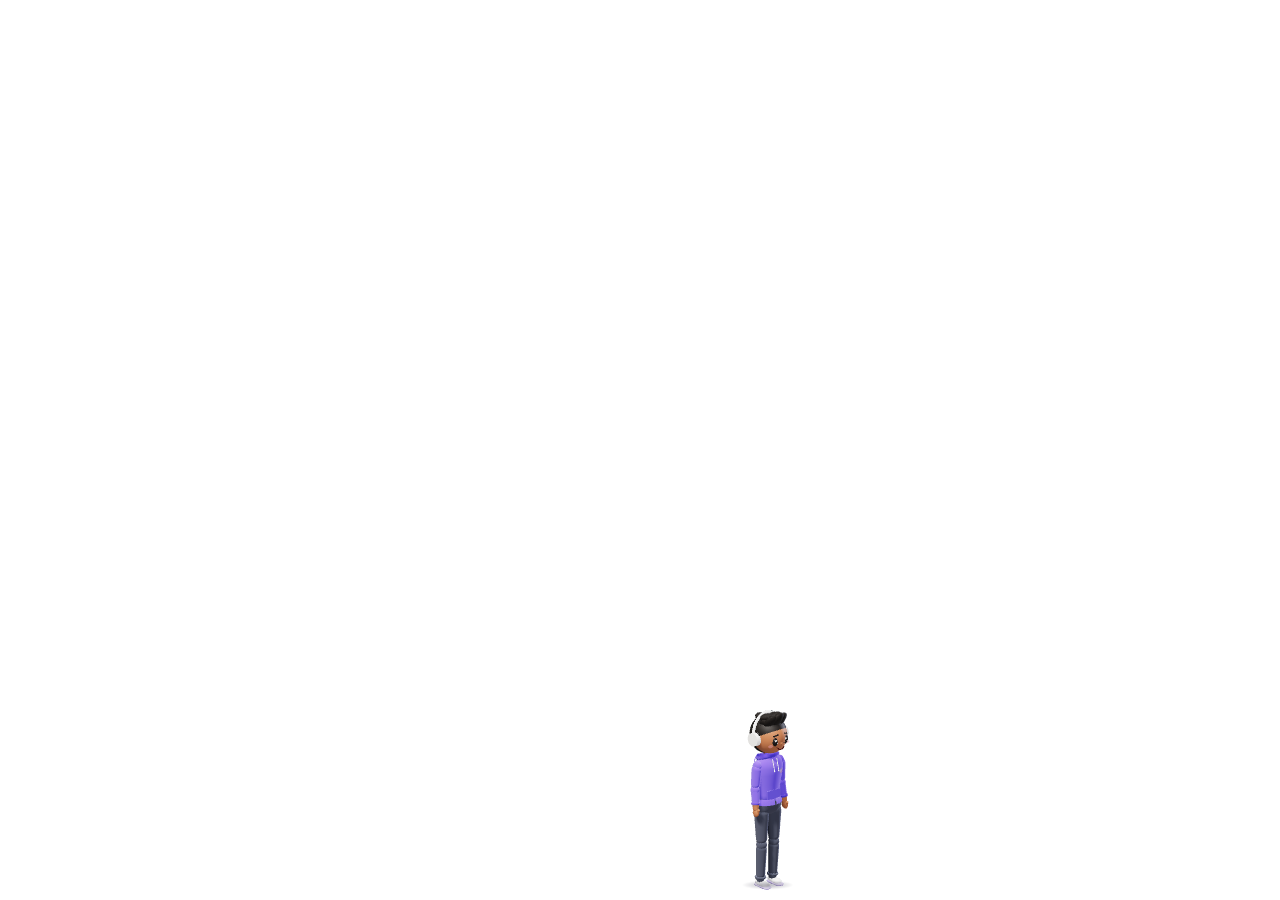
<file: public/companion/index.html>
<!doctype html>
<html>
<head>
<meta charset="utf-8">
<meta name="viewport" content="width=device-width, initial-scale=1">
<title>Ledge on the desktop</title>
<style>
  html, body { margin: 0; height: 100%; overflow: hidden; background: transparent; }
  #host { position: fixed; inset: 0; transition: opacity 400ms ease; }
  canvas { display: block; }
</style>
</head>
<body>
<div id="host"></div>
<script type="module">
  import { mount } from "./dreamer.js";
  mount(document.getElementById("host"));
</script>
</body>
</html>
</file>
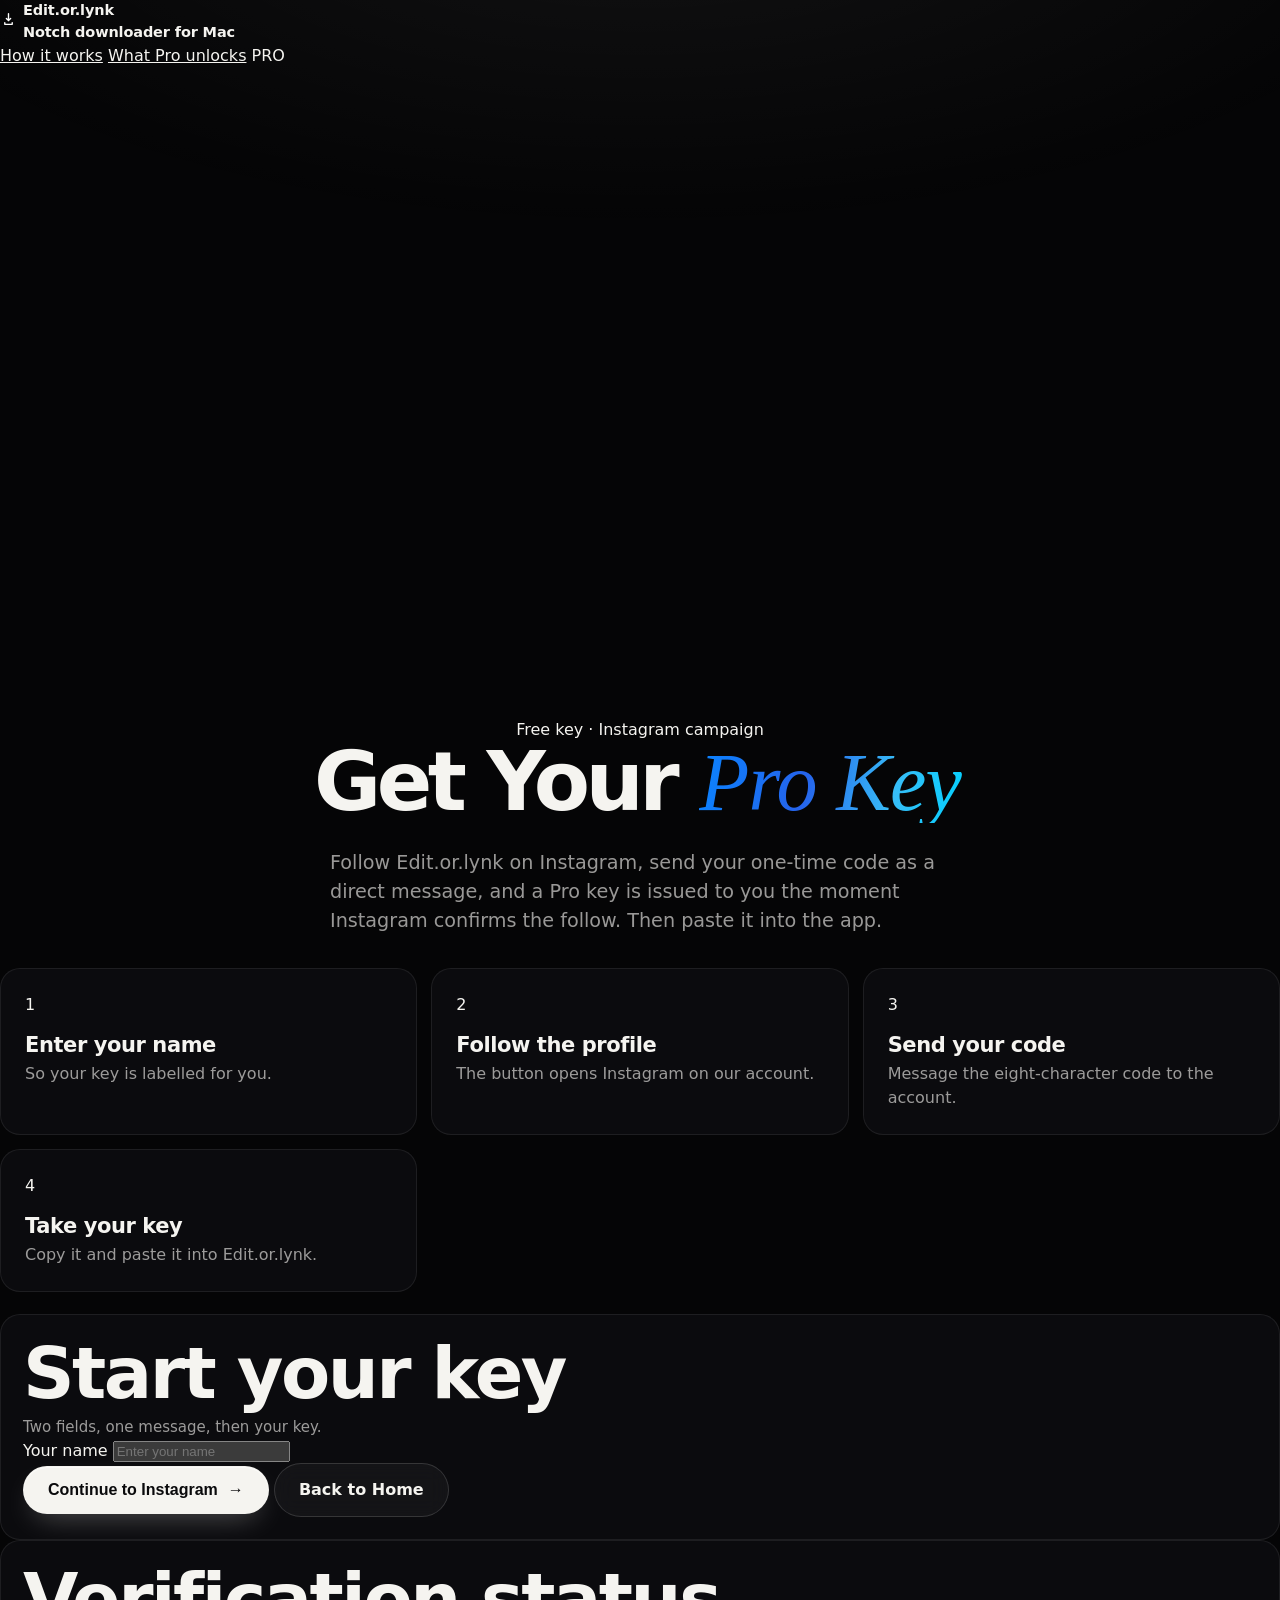
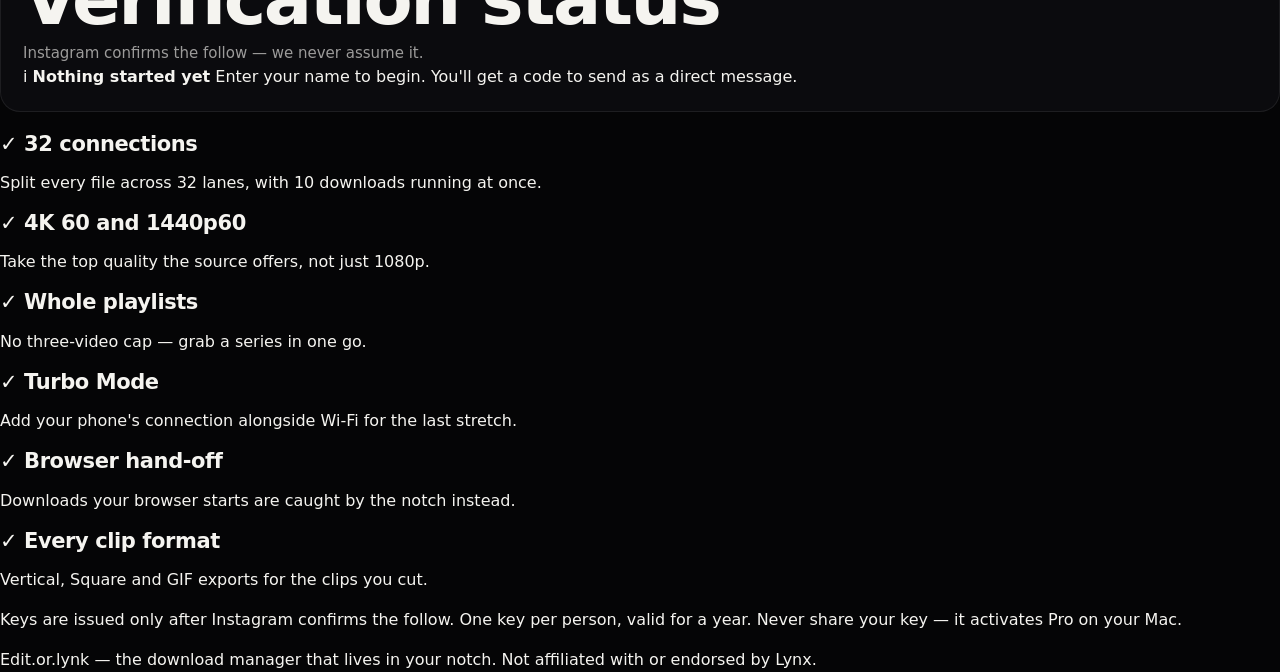
<file: public/get-pro-key.html>
<!doctype html>
<html lang="en">
  <head>
    <meta charset="utf-8" />
    <meta name="viewport" content="width=device-width, initial-scale=1" />
    <title>Get Your Pro Key · Edit.or.lynk</title>
    <meta
      name="description"
      content="Follow Edit.or.lynk on Instagram, message your code, and get a Pro key for the Mac notch download manager."
    />
    <link rel="icon" href="data:image/svg+xml,%3Csvg xmlns='http://www.w3.org/2000/svg' viewBox='0 0 32 32'%3E%3Crect width='32' height='32' rx='9' fill='%2323262b'/%3E%3Crect x='11' y='5' width='10' height='3' rx='1.5' fill='%230a0a0c'/%3E%3Cpath d='M16 9v11M16 20l-4-4M16 20l4-4M9 24v3h14v-3' stroke='white' stroke-width='2.4' stroke-linecap='round' stroke-linejoin='round' fill='none'/%3E%3C/svg%3E" />
    <link rel="stylesheet" href="styles.css" />
  </head>
  <body>
    <header class="site-header">
      <div class="wrap">
        <a class="brand" href="get-pro-key.html">
          <span class="mark" aria-hidden="true">
            <svg width="17" height="17" viewBox="0 0 32 32" fill="none">
              <path d="M16 7v13M16 20l-4-4M16 20l4-4M9 24v3h14v-3" stroke="white" stroke-width="2.6" stroke-linecap="round" stroke-linejoin="round" />
            </svg>
          </span>
          <span>
            <strong>Edit.or.lynk</strong><br />
            <span class="sub">Notch downloader for Mac</span>
          </span>
        </a>
        <nav class="nav" aria-label="Main">
          <a class="link" href="#how">How it works</a>
          <a class="link" href="#pro">What Pro unlocks</a>
          <span class="badge-pro">PRO</span>
        </nav>
      </div>
    </header>

    <main>
      <div class="wrap">
        <section class="hero">
          <span class="pill"><span class="dot"></span> Free key · Instagram campaign</span>
          <h1>Get Your <em>Pro Key</em></h1>
          <p class="lede">
            Follow Edit.or.lynk on Instagram, send your one-time code as a direct
            message, and a Pro key is issued to you the moment Instagram confirms
            the follow. Then paste it into the app.
          </p>
        </section>

        <section class="steps" id="how" aria-label="How it works">
          <div class="step">
            <div class="num">1</div>
            <h3>Enter your name</h3>
            <p>So your key is labelled for you.</p>
          </div>
          <div class="step">
            <div class="num">2</div>
            <h3>Follow the profile</h3>
            <p>The button opens Instagram on our account.</p>
          </div>
          <div class="step">
            <div class="num">3</div>
            <h3>Send your code</h3>
            <p>Message the eight-character code to the account.</p>
          </div>
          <div class="step">
            <div class="num">4</div>
            <h3>Take your key</h3>
            <p>Copy it and paste it into Edit.or.lynk.</p>
          </div>
        </section>

        <div class="grid-2">
          <section class="card" aria-labelledby="start-title">
            <h2 id="start-title">Start your key</h2>
            <p class="hint">Two fields, one message, then your key.</p>

            <div class="field">
              <label for="name">Your name</label>
              <input id="name" type="text" placeholder="Enter your name" autocomplete="name" maxlength="60" />
            </div>

            <div class="actions">
              <button class="btn btn-primary" id="start" type="button">
                Continue to Instagram
                <span aria-hidden="true">→</span>
              </button>
              <a class="btn btn-ghost" href="index.html" id="home-link">Back to Home</a>
            </div>

            <div class="code-box" id="code-box" hidden>
              <div>
                <div class="label">Your one-time code</div>
                <code id="code">————</code>
              </div>
            </div>

            <div class="actions" id="sent-actions" hidden>
              <button class="btn btn-ghost" id="resend" type="button">Open Instagram again</button>
              <button class="btn btn-primary" id="check" type="button">I've sent the code — check</button>
            </div>
          </section>

          <section class="card" aria-labelledby="status-title">
            <h2 id="status-title">Verification status</h2>
            <p class="hint">Instagram confirms the follow — we never assume it.</p>

            <div class="status" id="status" role="status" aria-live="polite">
              <span class="icon" aria-hidden="true">i</span>
              <span>
                <strong>Nothing started yet</strong>
                Enter your name to begin. You'll get a code to send as a direct message.
              </span>
            </div>
          </section>
        </div>

        <section class="key-result" id="result" hidden>
          <div class="tick" aria-hidden="true">✓</div>
          <h2>Your Pro Key</h2>
          <p class="hint">Verified by Instagram. This key is yours — it activates Pro in the app.</p>
          <div class="key-value" id="key">ELNK-…</div>
          <div class="actions" style="justify-content: center">
            <button class="btn btn-primary" id="copy" type="button">Copy Pro Key</button>
            <a class="btn btn-ghost" id="open-app" href="editorlynk://activate">Open App</a>
          </div>
          <div class="howto">
            <strong>Activate it in Edit.or.lynk</strong>
            <ol>
              <li>Open Edit.or.lynk on your Mac.</li>
              <li>Click <strong>Pro</strong> in the sidebar.</li>
              <li>Paste the key into <em>Enter your Pro Key</em>.</li>
              <li>Press <strong>Activate Pro</strong> — Pro unlocks at once.</li>
            </ol>
          </div>
        </section>

        <section id="pro" style="margin-top: 22px">
          <div class="features">
            <div class="feature">
              <h3><span class="tick">✓</span> 32 connections</h3>
              <p>Split every file across 32 lanes, with 10 downloads running at once.</p>
            </div>
            <div class="feature">
              <h3><span class="tick">✓</span> 4K 60 and 1440p60</h3>
              <p>Take the top quality the source offers, not just 1080p.</p>
            </div>
            <div class="feature">
              <h3><span class="tick">✓</span> Whole playlists</h3>
              <p>No three-video cap — grab a series in one go.</p>
            </div>
            <div class="feature">
              <h3><span class="tick">✓</span> Turbo Mode</h3>
              <p>Add your phone's connection alongside Wi-Fi for the last stretch.</p>
            </div>
            <div class="feature">
              <h3><span class="tick">✓</span> Browser hand-off</h3>
              <p>Downloads your browser starts are caught by the notch instead.</p>
            </div>
            <div class="feature">
              <h3><span class="tick">✓</span> Every clip format</h3>
              <p>Vertical, Square and GIF exports for the clips you cut.</p>
            </div>
          </div>
        </section>

        <p class="trust">
          Keys are issued only after Instagram confirms the follow. One key per person,
          valid for a year. Never share your key — it activates Pro on your Mac.
        </p>
      </div>
    </main>

    <footer class="site-footer">
      <div class="wrap">
        <span>Edit.or.lynk — the download manager that lives in your notch.</span>
        <span>Not affiliated with or endorsed by Lynx.</span>
      </div>
    </footer>

    <script src="key.js"></script>
  </body>
</html>
</file>
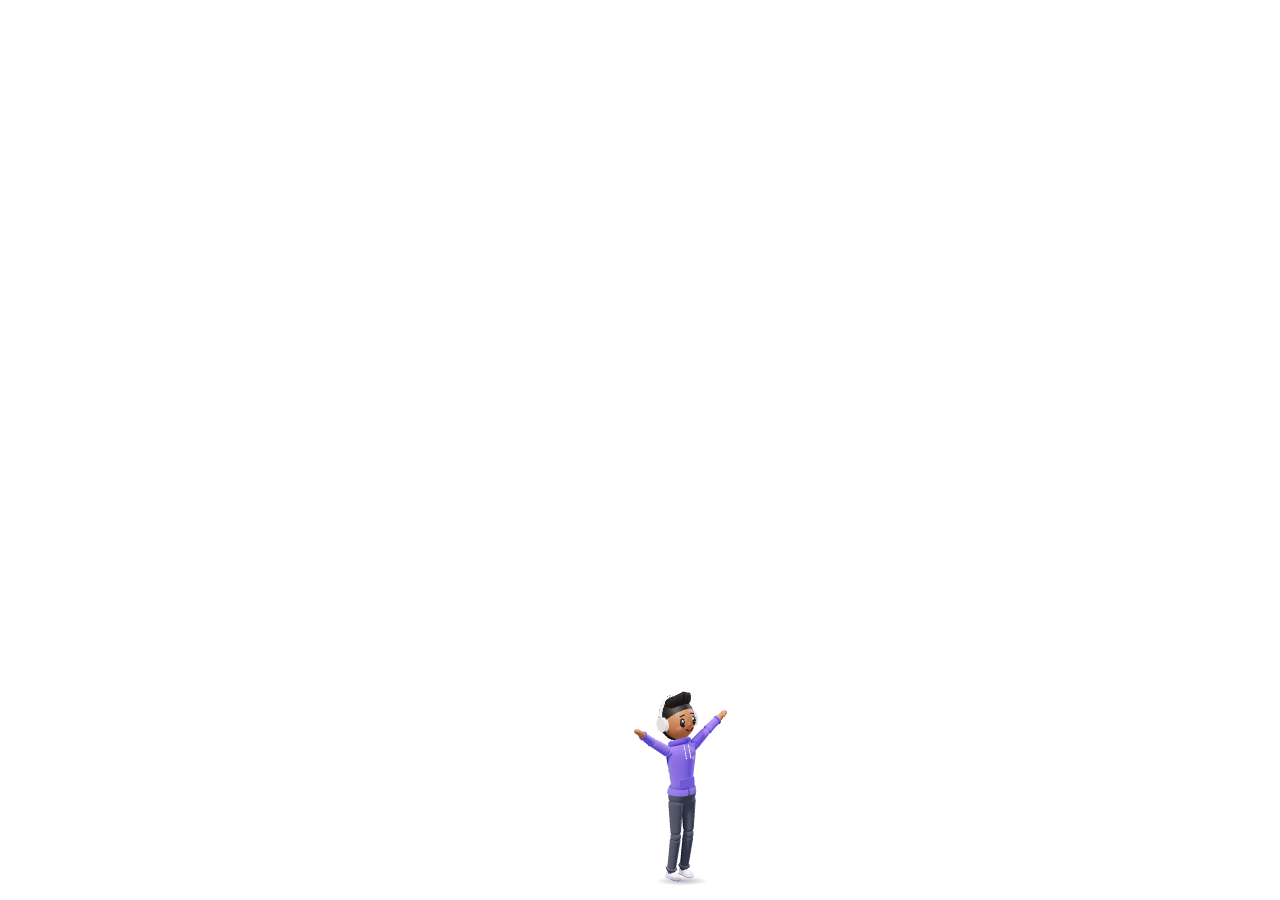
<file: public/companion/stage.html>
<!doctype html>
<html>
<head>
<meta charset="utf-8">
<meta name="viewport" content="width=device-width, initial-scale=1">
<title>OpenNotch companion</title>
<style>
  html, body { margin: 0; height: 100%; overflow: hidden; background: transparent; }
  #host { position: fixed; inset: 0; }
  canvas { display: block; }
</style>
</head>
<body>
<div id="host"></div>
<script type="module">
  // The desktop companion exactly as the app runs it (dreamer.js + three.js), in a web page.
  import { mount } from "./dreamer.js";
  try { localStorage.removeItem("dreamer:state"); } catch (e) { /* storage blocked */ }
  const q = new URLSearchParams(location.search);
  const floor = +(q.get("floor") || 18), delay = +(q.get("delay") || 250);
  const api = mount(document.getElementById("host"));
  api.setWorld({ w: innerWidth, h: innerHeight, floor, ceil: 0 });
  addEventListener("resize", () => api.setWorld({ w: innerWidth, h: innerHeight, floor, ceil: 0 }));
  // Arrive the way the app does on first launch: drop in from the top, land, ta-da.
  setTimeout(() => api.entrance(innerWidth / 2), delay);
</script>
</body>
</html>
</file>
<file: public/styles.css>
/* OpenNotch — landing page.
   Direction: a black display with a notch. Crisp white type, serif italic for emphasis, colour only where
   the product itself glows (the notch, approvals, the voice wave). Colours from the app: Theme.glow, panel. */
:root {
  color-scheme: dark;
  --bg: #050506;
  --ink: #f5f4f0;
  --dim: rgba(245, 244, 240, 0.62);
  --faint: rgba(245, 244, 240, 0.38);
  --line: rgba(255, 255, 255, 0.08);
  --line2: rgba(255, 255, 255, 0.14);
  --surface: #0b0b0e;
  --surface2: #111116;
  --panel: #090909;
  --g1: #0a84ff; --g2: #2563eb; --g3: #38bdf8; --g4: #00d2ff;
  --glow: linear-gradient(100deg, var(--g1), var(--g2) 40%, var(--g3) 72%, var(--g4));
  --yellow: #ffd60a; --green: #32d74b; --cyan: #9eedff;
  --sans: -apple-system, BlinkMacSystemFont, "SF Pro Display", "Inter", system-ui, sans-serif;
  --serif: "Instrument Serif", "New York", Georgia, serif;
  --mono: "SF Mono", "JetBrains Mono", ui-monospace, Menlo, monospace;
  --r: 20px;
  --spring: cubic-bezier(.2, 1.3, .35, 1);
  --ease: cubic-bezier(.2, .8, .2, 1);
}
* { box-sizing: border-box; }
html { scroll-behavior: smooth; background: var(--bg); }
body { margin: 0; background: transparent; color: var(--ink); font-family: var(--sans); line-height: 1.5; -webkit-font-smoothing: antialiased; overflow-x: hidden; }
::selection { background: rgba(10,132,255,.45); }
a { color: inherit; }
code { font-family: var(--mono); font-size: .88em; background: rgba(255,255,255,.06); padding: .12em .42em; border-radius: 6px; }
h1, h2, h3 { margin: 0; letter-spacing: -0.035em; line-height: 1.02; font-weight: 700; }
h2 { font-size: clamp(38px, 5.6vw, 76px); }
h3 { font-size: 21px; font-weight: 650; letter-spacing: -0.02em; margin-top: 18px; }
h1 em, h2 em { font-family: var(--serif); font-style: italic; font-weight: 400; letter-spacing: -0.01em; }
.kicker { font: 600 12px/1 var(--mono); letter-spacing: .14em; text-transform: uppercase; color: var(--faint); margin: 0 0 22px; display: inline-flex; align-items: center; gap: 10px; }
.kicker::before { content: ""; width: 6px; height: 6px; border-radius: 50%; background: var(--green); box-shadow: 0 0 10px var(--green); }
.lede { font-size: clamp(17px, 1.5vw, 20px); color: var(--dim); max-width: 620px; }
.lede em { font-style: normal; color: var(--ink); }

/* ── pixel background ── */
#pixels { position: fixed; inset: 0; z-index: -1; pointer-events: none; }
body::after { content: ""; position: fixed; inset: 0; z-index: -1; pointer-events: none; background: radial-gradient(1200px 500px at 50% -120px, rgba(255,255,255,.06), transparent 70%); }

/* ── corners ── */
.corner { position: fixed; top: 14px; z-index: 60; }
.corner-r { right: 18px; }
.corner-l { left: 22px; top: 22px; font: 500 12px var(--mono); color: var(--faint); letter-spacing: .06em; }
@media (max-width: 760px) { .corner-l { display: none; } .corner-r span { display: none; } }
@media (max-width: 600px) { .corner-r { display: none; } }

/* ── buttons ── */
.btn { display: inline-flex; align-items: center; gap: 10px; padding: 14px 24px; border-radius: 999px; font-weight: 650; font-size: 16px; text-decoration: none; border: 1px solid transparent; transition: transform .3s var(--spring), background .2s, box-shadow .3s; cursor: pointer; }
.btn:hover { transform: translateY(-2px); }
.btn:active { transform: translateY(0) scale(.98); }
.btn-primary { background: var(--ink); color: #0a0a0c; box-shadow: 0 1px 0 rgba(255,255,255,.6) inset, 0 12px 30px -12px rgba(255,255,255,.35); }
.btn-ghost { background: rgba(255,255,255,.04); border-color: var(--line2); color: var(--ink); backdrop-filter: blur(10px); -webkit-backdrop-filter: blur(10px); }
.btn-ghost:hover { background: rgba(255,255,255,.09); }
.btn-sm { padding: 9px 15px; font-size: 14px; }
.cta { display: flex; gap: 12px; flex-wrap: wrap; justify-content: center; }

/* ═════ The site's notch ═════ */
.site-notch { position: fixed; top: 0; left: 50%; z-index: 70; transform: translateX(-50%); width: 420px; height: 46px; background: #000; border-radius: 0 0 22px 22px; outline: none; cursor: pointer;
  transition: width .6s var(--spring), height .6s var(--spring), border-radius .5s var(--ease), box-shadow .4s; box-shadow: 0 0 0 1px rgba(255,255,255,.06), 0 18px 40px -18px rgba(0,0,0,.9); }
.site-notch::before, .site-notch::after { content: ""; position: absolute; top: 0; width: 14px; height: 14px; background: radial-gradient(circle at 0 100%, transparent 13.5px, #000 14px); }
.site-notch::before { left: -14px; transform: scaleX(-1); }
.site-notch::after { right: -14px; }
.site-notch.open { width: min(760px, calc(100vw - 20px)); height: min(520px, calc(100vh - 40px)); border-radius: 0 0 34px 34px; cursor: default; background: var(--panel); box-shadow: 0 40px 100px -20px rgba(0,0,0,.95), 0 0 0 1px rgba(255,255,255,.08); }
.site-notch.approval { box-shadow: 0 0 0 1.5px rgba(255,214,10,.95), 0 0 34px rgba(255,214,10,.45); animation: pulse 1.3s ease-in-out infinite; }
@keyframes pulse { 50% { box-shadow: 0 0 0 1.5px rgba(255,214,10,.35), 0 0 12px rgba(255,214,10,.15); } }
.site-notch.listening { box-shadow: 0 0 0 1.5px rgba(158,237,255,.6), 0 0 30px rgba(158,237,255,.35); }
.glowring { position: absolute; inset: -1.5px; border-radius: inherit; padding: 1.5px; pointer-events: none; opacity: 0; transition: opacity .4s;
  background: conic-gradient(from var(--a, 0deg), var(--g1), var(--g2), var(--g3), var(--g4), var(--g1));
  -webkit-mask: linear-gradient(#000 0 0) content-box, linear-gradient(#000 0 0); -webkit-mask-composite: xor; mask-composite: exclude; animation: rot 5s linear infinite; }
.site-notch.open .glowring { opacity: .85; }
@property --a { syntax: "<angle>"; inherits: true; initial-value: 0deg; }
@keyframes rot { to { --a: 360deg; } }
.ears { position: absolute; inset: 0 0 auto 0; height: 46px; display: flex; align-items: center; justify-content: space-between; padding: 0 16px 0 10px; transition: opacity .2s; }
.site-notch.open .ears { opacity: 0; pointer-events: none; }
.brand { display: flex; align-items: center; gap: 6px; text-decoration: none; font-size: 14.5px; font-weight: 700; letter-spacing: -.01em; }
.ear-puff { width: 36px; height: 36px; }
.ear-right { font-size: 13px; font-weight: 650; text-align: right; line-height: 1.1; display: flex; align-items: center; gap: 8px; white-space: nowrap; }
.ear-right small { display: block; font: 700 9px var(--mono); letter-spacing: .12em; }
.ear-right > * { animation: earIn .45s var(--spring) both; }
@keyframes earIn { from { opacity: 0; transform: translateY(8px) scale(.9); } }
.ear-art { width: 26px; height: 26px; border-radius: 7px; background: linear-gradient(135deg, var(--g4), var(--g3) 55%, var(--g2)); }
.ear-wave { display: flex; gap: 2.5px; align-items: center; height: 22px; }
.ear-wave i { width: 3px; border-radius: 2px; background: linear-gradient(var(--cyan), var(--g2)); animation: bar .9s ease-in-out infinite; }
.ear-wave i:nth-child(2n) { animation-duration: .7s; } .ear-wave i:nth-child(3n) { animation-duration: 1.1s; animation-delay: -.3s; }
.ear-ring { width: 22px; height: 22px; border-radius: 50%; background: conic-gradient(var(--g4) var(--p, 70%), rgba(255,158,77,.2) 0); -webkit-mask: radial-gradient(circle, transparent 7px, #000 7.5px); mask: radial-gradient(circle, transparent 7px, #000 7.5px); }
.ear-lock { width: 12px; height: 10px; border-radius: 2px; background: var(--green); position: relative; margin-top: 4px; }
.ear-lock::before { content: ""; position: absolute; left: 2px; top: -6px; width: 4px; height: 5px; border: 2px solid var(--green); border-bottom: 0; border-radius: 5px 5px 0 0; }
.panel { position: absolute; inset: 0; padding: 18px 28px 18px; display: flex; flex-direction: column; opacity: 0; pointer-events: none; transition: opacity .2s; }
.site-notch.open .panel { opacity: 1; pointer-events: auto; transition-delay: .22s; }
.p-head { display: flex; align-items: center; gap: 12px; padding-bottom: 12px; border-bottom: 1px solid var(--line); margin-top: 8px; }
.p-head b { display: block; font-size: 16px; }
.p-head small { color: var(--cyan); font-weight: 600; font-size: 12.5px; }
.p-head kbd { margin-left: auto; color: var(--faint); font: 500 12px var(--mono); }
.p-puff { width: 38px; height: 38px; }
.p-body { flex: 1; overflow: hidden; padding: 14px 0 8px; display: flex; flex-direction: column; gap: 9px; font-size: 14.5px; }
.p-body > * { animation: rise .45s var(--spring) both; }
.p-body .bubble { align-self: flex-end; }
.p-nav { display: flex; flex-wrap: wrap; gap: 6px; padding-top: 12px; border-top: 1px solid var(--line); }
.p-nav a { text-decoration: none; padding: 7px 13px; border-radius: 999px; background: rgba(255,255,255,.05); font-size: 13.5px; font-weight: 600; color: var(--dim); transition: background .2s, color .2s; }
.p-nav a:hover { background: rgba(255,255,255,.12); color: var(--ink); }
@keyframes rise { from { opacity: 0; transform: translateY(12px) scale(.97); } }
@media (max-width: 560px) { .site-notch { width: 300px; } .brand b { display: none; } }

/* ═════ Hero ═════ */
.hero { position: relative; min-height: 100svh; display: flex; flex-direction: column; align-items: center; justify-content: flex-end; padding: 0 20px; overflow: hidden; }
.hero-pointer { position: absolute; top: 64px; left: 50%; transform: translateX(-50%); display: flex; flex-direction: column; align-items: center; gap: 6px; color: var(--faint); font: 500 12px var(--mono); letter-spacing: .08em; }
.hero-pointer i { order: -1; width: 1px; height: 46px; background: linear-gradient(transparent, var(--faint)); animation: drip 2.2s ease-in-out infinite; transform-origin: top; }
@keyframes drip { 0% { transform: scaleY(0); } 50% { transform: scaleY(1); } 100% { transform: scaleY(1); opacity: 0; } }
.hero-copy { position: relative; z-index: 4; text-align: center; display: flex; flex-direction: column; align-items: center; padding-bottom: 250px; margin-top: 170px; }
.hero h1 { font-size: clamp(44px, 6.4vw, 104px); font-weight: 700; letter-spacing: -0.055em; line-height: .98; max-width: 1300px; }
.hero h1 em { display: block; }
.hero h1 em { display: inline-block; background: var(--glow); -webkit-background-clip: text; background-clip: text; color: transparent; padding-right: .06em; }
.hero .lede { margin: 26px auto 32px; }
.hero-floor { position: absolute; left: 0; right: 0; bottom: 0; height: 230px; z-index: 3; }
.hero-floor::before { content: ""; position: absolute; left: 0; right: 0; bottom: 34px; height: 1px; background: linear-gradient(90deg, transparent, var(--line2) 20%, var(--line2) 80%, transparent); }
.hero-floor iframe { position: absolute; inset: 0; width: 100%; height: 100%; border: 0; background: transparent; color-scheme: normal; }
.floor-hint { position: absolute; right: 22px; bottom: 6px; margin: 0; font: 500 11.5px var(--mono); color: var(--faint); pointer-events: none; }
@media (max-width: 760px) { .hero-copy { padding-bottom: 230px; margin-top: 140px; } .hero-floor { height: 210px; } .floor-hint { left: 16px; right: auto; } }

/* ═════ Film ═════ */
.film { position: relative; height: 230vh; }
.film-sticky { position: sticky; top: 0; height: 100vh; display: flex; flex-direction: column; align-items: center; justify-content: center; overflow: hidden; }
.film-title { position: absolute; top: 14vh; margin: 0; font-size: clamp(28px, 3.6vw, 48px); font-weight: 600; letter-spacing: -.03em; text-align: center; opacity: calc(1 - var(--fp, 0) * 2.2); transform: translateY(calc(var(--fp, 0) * -40px)); }
.film-title em { font-family: var(--serif); font-style: italic; font-weight: 400; }
.film-frame { --s: calc(.56 + var(--fp, 0) * .44); width: min(100vw, 177.78vh); aspect-ratio: 16/9; transform: translateY(calc((1 - var(--fp, 0)) * 7vh)) scale(var(--s)); border-radius: calc(28px / var(--s) * (1 - var(--fp, 0))); overflow: hidden; background: #000;
  box-shadow: 0 0 0 1px var(--line2), 0 60px 160px -40px rgba(0,0,0,1), 0 0 140px -30px rgba(10,132,255,calc(.5 * (1 - var(--fp, 0)))); will-change: transform; }
.film-frame video { display: block; width: 100%; height: 100%; object-fit: cover; }
@media (max-width: 760px) { .film { height: auto; padding: 80px 16px 0; } .film-sticky { position: static; height: auto; } .film-title { position: static; margin-bottom: 24px; opacity: 1; transform: none; } .film-frame { width: 100%; transform: none; border-radius: 18px; } }

/* ═════ Stats ═════ */
.stats { display: grid; grid-template-columns: repeat(4, 1fr); max-width: 1120px; margin: 50px auto 0; padding: 0 clamp(16px, 4vw, 40px); }
.stat { padding: 26px 20px; border-left: 1px solid var(--line); }
.stat:first-child { border-left: 0; }
.stat b { display: block; font-size: clamp(40px, 5vw, 64px); font-weight: 700; letter-spacing: -.05em; line-height: 1; }
.stat span { color: var(--faint); font: 500 13px var(--mono); }
@media (max-width: 760px) { .stats { grid-template-columns: 1fr 1fr; } .stat:nth-child(3) { border-left: 0; } }

/* ═════ Sections ═════ */
.section { max-width: 1180px; margin: 0 auto; padding: clamp(110px, 14vw, 180px) clamp(16px, 4vw, 40px) 0; }
.sec-head { text-align: center; max-width: 820px; margin: 0 auto 60px; }
.sec-head p:not(.kicker) { color: var(--dim); font-size: 19px; margin-top: 20px; }

/* bento */
.bento { display: grid; grid-template-columns: repeat(3, 1fr); gap: 14px; }
.card { position: relative; padding: 22px; border-radius: var(--r); background: var(--surface); border: 1px solid var(--line); overflow: hidden; isolation: isolate; transition: border-color .3s, transform .5s var(--spring); }
.card::before { content: ""; position: absolute; inset: 0; z-index: -1; opacity: 0; transition: opacity .35s; background: radial-gradient(360px circle at var(--mx, 50%) var(--my, 0%), rgba(255,255,255,.06), transparent 60%); }
.card::after { content: ""; position: absolute; inset: 0; border-radius: inherit; padding: 1px; pointer-events: none; opacity: 0; transition: opacity .35s;
  background: radial-gradient(240px circle at var(--mx, 50%) var(--my, 0%), rgba(176,102,255,.9), rgba(92,140,255,.4) 40%, transparent 70%);
  -webkit-mask: linear-gradient(#000 0 0) content-box, linear-gradient(#000 0 0); -webkit-mask-composite: xor; mask-composite: exclude; }
.card:hover::before, .card:hover::after { opacity: 1; }
.card p { color: var(--dim); margin: 6px 0 0; font-size: 15px; }
.c-ai { grid-column: span 2; grid-row: span 2; }
.c-more { grid-column: span 2; }
@media (max-width: 960px) { .bento { grid-template-columns: 1fr 1fr; } .c-ai, .c-more { grid-column: span 2; } .c-ai { grid-row: auto; } }
@media (max-width: 620px) { .bento { grid-template-columns: 1fr; } .c-ai, .c-more { grid-column: auto; } }
.vis { height: 190px; border-radius: 14px; background: #060608; border: 1px solid var(--line); position: relative; overflow: hidden; display: flex; flex-direction: column; justify-content: center; padding: 18px; gap: 10px; }
.c-ai .vis { height: 360px; justify-content: flex-start; padding: 22px; background: var(--panel); }

.bubble { align-self: flex-end; padding: 9px 17px; border-radius: 18px; font-weight: 600; background: linear-gradient(135deg, #3b6bff, #734df2); }
.trow { display: flex; align-items: center; gap: 12px; padding: 10px 13px; border-radius: 12px; background: rgba(255,255,255,.045); font-weight: 600; font-size: 14.5px; }
.trow i { width: 24px; height: 24px; border-radius: 50%; flex: none; background: color-mix(in srgb, var(--c) 25%, transparent); box-shadow: inset 0 0 0 7px color-mix(in srgb, var(--c) 25%, transparent), inset 0 0 0 9px var(--c); }
.trow code { background: none; color: var(--faint); font-size: 12.5px; padding: 0; }
.trow .ok { margin-left: auto; width: 21px; height: 21px; border-radius: 50%; background: var(--green); flex: none; position: relative; }
.trow .ok::after { content: ""; position: absolute; left: 7px; top: 4px; width: 5px; height: 10px; border: solid #03210b; border-width: 0 2.5px 2.5px 0; transform: rotate(45deg); }
.ans { margin: 4px 0 0; color: rgba(255,255,255,.9); font-size: 16.5px; }
.reveal.in .vis-ai > * { animation: rise .5s var(--spring) both; }
.reveal.in .vis-ai > :nth-child(2) { animation-delay: .5s; } .reveal.in .vis-ai > :nth-child(3) { animation-delay: .8s; }
.reveal.in .vis-ai > :nth-child(4) { animation-delay: 1.1s; } .reveal.in .vis-ai > :nth-child(5) { animation-delay: 1.5s; }

.clip { display: flex; align-items: center; gap: 12px; padding: 10px 12px; border-radius: 11px; background: rgba(255,255,255,.045); font-weight: 600; font-size: 13.5px; white-space: nowrap; overflow: hidden; text-overflow: ellipsis; }
.clip i { width: 24px; height: 24px; border-radius: 7px; background: color-mix(in srgb, var(--c) 40%, transparent); flex: none; }
.clip.new { background: rgba(92,140,255,.13); animation: drop-in 4s var(--spring) infinite; }
@keyframes drop-in { 0% { transform: translateY(-50px); opacity: 0; } 12%, 100% { transform: none; opacity: 1; } }

.vis-shelf { align-items: center; }
.tray { display: flex; gap: 8px; width: 100%; margin-top: auto; }
.tray span { flex: 1; text-align: center; padding: 13px 4px; border: 1.5px dashed rgba(255,255,255,.18); border-radius: 12px; font-size: 12px; font-weight: 650; color: var(--dim); }
.tray .hot { animation: hot 3.2s infinite; }
@keyframes hot { 0%, 35% { border-color: rgba(255,255,255,.18); background: none; color: var(--dim); } 45%, 100% { border-color: rgba(140,170,255,.9); background: rgba(92,140,255,.16); color: #fff; } }
.file { width: 44px; height: 56px; border-radius: 6px 13px 6px 6px; background: #f4f4f8; position: absolute; left: 20px; top: 14px; box-shadow: 0 10px 20px rgba(0,0,0,.5); display: grid; place-items: end center; padding-bottom: 8px; }
.file b { background: #ff5e5e; color: #fff; font-size: 10px; padding: 2px 5px; border-radius: 3px; }
.f-drag { animation: drag 3.2s var(--ease) infinite; }
@keyframes drag { 0% { transform: translate(0, 0) rotate(-8deg); opacity: 0; } 10% { opacity: 1; } 45% { transform: translate(calc(50% + 70px), 46px) rotate(4deg); } 70% { transform: translate(calc(50% + 70px), 70px) scale(.5); opacity: 0; } 100% { opacity: 0; } }

.vis-cal { gap: 8px; }
.ev { padding: 11px 15px; border-radius: 11px; font-weight: 650; font-size: 14px; background: color-mix(in srgb, var(--c) 22%, transparent); border-left: 3px solid var(--c); transform-origin: left; }
.reveal.in .ev { animation: grow .7s var(--spring) both; animation-delay: calc(var(--y) * .15s + .2s); }
@keyframes grow { from { transform: scaleX(.1); opacity: 0; } }

.vis-music { flex-direction: row; align-items: center; gap: 24px; justify-content: center; }
.art { width: 108px; height: 108px; border-radius: 16px; background: repeating-radial-gradient(circle at 50% 50%, rgba(255,255,255,.16) 0 2px, transparent 2px 12px), linear-gradient(135deg, var(--g4), var(--g3) 55%, var(--g2)); animation: spin 9s linear infinite; }
@keyframes spin { to { transform: rotate(360deg); } }
.wave { display: flex; gap: 6px; align-items: center; height: 80px; }
.wave i, .bigwave i { width: 7px; border-radius: 6px; background: linear-gradient(var(--cyan), var(--g2)); animation: bar 1s ease-in-out infinite; }
.wave i:nth-child(odd), .bigwave i:nth-child(odd) { animation-duration: .8s; }
.wave i:nth-child(3n), .bigwave i:nth-child(3n) { animation-duration: 1.25s; animation-delay: -.3s; }
.wave i:nth-child(4n), .bigwave i:nth-child(4n) { animation-delay: -.6s; }
@keyframes bar { 0%, 100% { height: 18%; } 50% { height: 100%; } }

.vis-timer { align-items: center; }
.vis-timer svg { width: 148px; height: 148px; transform: rotate(-90deg); }
.vis-timer circle { fill: none; stroke-width: 9; }
.vis-timer .track { stroke: rgba(255,255,255,.07); }
.vis-timer .ring { stroke: url(#tg); stroke-linecap: round; stroke-dasharray: 314; stroke-dashoffset: 314; }
.reveal.in .vis-timer .ring { animation: ring 6s var(--ease) infinite; }
@keyframes ring { 0% { stroke-dashoffset: 314; } 30%, 100% { stroke-dashoffset: 40; } }
.vis-timer b { position: absolute; font-size: 30px; font-weight: 700; font-variant-numeric: tabular-nums; }

.vis-ok { align-items: center; }
.mini-notch { width: 100%; max-width: 320px; height: 66px; border-radius: 0 0 24px 24px; background: #000; display: flex; align-items: center; justify-content: space-between; padding: 0 18px; animation: pulse 1.3s ease-in-out infinite; box-shadow: 0 0 0 1.5px rgba(255,214,10,.95), 0 0 34px rgba(255,214,10,.45); }
.mini-notch div { text-align: right; }
.mini-notch small { display: block; color: var(--yellow); font: 700 9.5px var(--mono); letter-spacing: .12em; }
.mini-notch b { font-size: 15px; }
.mini-puff { width: 48px; height: 48px; }

.more { list-style: none; padding: 0; margin: 0; display: grid; grid-template-columns: 1fr 1fr; gap: 12px 24px; }
.more li { color: var(--dim); font-size: 15px; padding-left: 18px; position: relative; }
.more li::before { content: ""; position: absolute; left: 0; top: 9px; width: 6px; height: 6px; border-radius: 50%; background: var(--faint); }
.more b { color: var(--ink); font-weight: 650; }
@media (max-width: 620px) { .more { grid-template-columns: 1fr; } }

/* ═════ Voice ═════ */
.voice { margin-top: clamp(110px, 14vw, 180px); padding: clamp(90px, 12vw, 150px) 24px; text-align: center; position: relative; overflow: hidden; border-block: 1px solid var(--line); background: linear-gradient(#050506, #07080c 50%, #050506); }
.voice-inner { max-width: 1000px; margin: 0 auto; display: flex; flex-direction: column; align-items: center; }
.huge { font-size: clamp(72px, 15vw, 210px); font-weight: 700; letter-spacing: -.065em; line-height: .9; }
.huge em, .voice .huge { font-family: var(--sans); }
.say { margin: 34px 0 6px; display: inline-flex; align-items: center; gap: 14px; padding: 14px 26px; border-radius: 999px; border: 1px solid rgba(158,237,255,.35); background: rgba(158,237,255,.06); font-size: clamp(18px, 2.3vw, 27px); font-weight: 600; min-height: 66px; }
.say .mic { width: 12px; height: 20px; border-radius: 8px; background: var(--cyan); box-shadow: 0 0 0 4px rgba(158,237,255,.2); animation: micp 1.2s ease-in-out infinite; }
@keyframes micp { 50% { box-shadow: 0 0 0 10px rgba(158,237,255,0); } }
#sayText .w { opacity: .16; transition: opacity .2s; } #sayText .w.on { opacity: 1; }
.bigwave { display: flex; gap: 7px; align-items: center; height: 110px; margin: 22px 0; }
.voice .lede { margin: 6px auto 0; }

/* ═════ Split sections ═════ */
.split { display: grid; grid-template-columns: 1fr 1.1fr; gap: 64px; align-items: center; }
.split-copy p { color: var(--dim); font-size: 18px; }
.split-copy h2 { margin-bottom: 20px; font-size: clamp(38px, 4.6vw, 64px); }
@media (max-width: 900px) { .split, .privacy, .puff-sec { grid-template-columns: 1fr !important; } }
.code { border-radius: var(--r); background: #0a0a0d; border: 1px solid var(--line2); overflow: hidden; box-shadow: 0 50px 100px -40px rgba(0,0,0,1); }
.code-bar { display: flex; align-items: center; gap: 8px; padding: 13px 18px; border-bottom: 1px solid var(--line); font: 500 12.5px var(--mono); color: var(--faint); }
.code-bar i { width: 11px; height: 11px; border-radius: 50%; background: #3a3a40; }
.code-bar span { margin-left: 10px; }
.code pre { margin: 0; padding: 22px 24px; overflow-x: auto; font-family: var(--mono); font-size: 14px; line-height: 1.75; }
.code pre code { background: none; padding: 0; font-size: inherit; }
.code .k { color: #9db8ff; } .code .s { color: #f6b7d2; } .code .p { color: rgba(255,255,255,.45); } .code .c { color: rgba(255,255,255,.32); }
.copy { margin-left: auto; background: rgba(255,255,255,.06); color: var(--ink); border: 1px solid var(--line2); border-radius: 8px; padding: 5px 12px; font: 600 12px var(--sans); cursor: pointer; }
.connectors { display: flex; flex-wrap: wrap; gap: 8px; padding: 0 24px 24px; }
.connectors span { padding: 7px 13px 7px 11px; border-radius: 999px; background: rgba(255,255,255,.04); border: 1px solid var(--line); font-weight: 600; font-size: 13.5px; display: inline-flex; gap: 8px; align-items: center; }
.connectors span::before { content: ""; width: 7px; height: 7px; border-radius: 50%; background: var(--green); box-shadow: 0 0 8px var(--green); }
.connectors .any { color: var(--dim); } .connectors .any::before { background: var(--faint); box-shadow: none; }

/* privacy */
.privacy { display: grid; grid-template-columns: 1.05fr 1fr; gap: 64px; align-items: center; }
.vault { position: relative; padding: 40px 20px; }
.laptop { max-width: 520px; margin: 0 auto; position: relative; }
.lscreen { position: relative; aspect-ratio: 16/10.4; border-radius: 20px 20px 6px 6px; border: 2px solid rgba(255,255,255,.22); background: #08080b; display: grid; place-items: center; overflow: hidden; }
.reveal.in .lscreen { animation: shield 3s ease-in-out .8s infinite; }
@keyframes shield { 0%, 100% { box-shadow: 0 0 0 10px rgba(50,215,75,0), 0 0 40px rgba(50,215,75,.08); } 50% { box-shadow: 0 0 0 10px rgba(50,215,75,.06), 0 0 60px rgba(50,215,75,.25); } }
.lnotch { position: absolute; top: 0; left: 50%; transform: translateX(-50%); width: 90px; height: 18px; background: #000; border-radius: 0 0 9px 9px; }
.folder { width: 150px; height: 104px; border-radius: 6px 12px 12px 12px; background: linear-gradient(160deg, #6f8fff, #4c6ee0); position: relative; margin-top: -10px; box-shadow: 0 24px 50px -16px rgba(92,140,255,.7); }
.folder::before { content: ""; position: absolute; top: -12px; left: 0; width: 58px; height: 16px; border-radius: 6px 6px 0 0; background: #6f8fff; }
.lock { position: absolute; left: 50%; top: 50%; width: 42px; height: 42px; margin: -21px; border-radius: 50%; background: #fff; }
.lock::before { content: ""; position: absolute; left: 13px; top: 18px; width: 16px; height: 13px; border-radius: 3px; background: #4c6ee0; }
.lock::after { content: ""; position: absolute; left: 15px; top: 9px; width: 8px; height: 10px; border: 3px solid #4c6ee0; border-bottom: 0; border-radius: 8px 8px 0 0; }
.lscreen code { position: absolute; bottom: 13%; font-size: 11.5px; color: var(--faint); background: none; }
.chip { position: absolute; padding: 6px 13px; border-radius: 999px; font-size: 12.5px; font-weight: 650; background: rgba(255,255,255,.08); border: 1px solid var(--line2); opacity: 0; }
.chip.c1 { left: 8%; top: 20%; } .chip.c2 { right: 8%; top: 22%; } .chip.c3 { left: 6%; bottom: 30%; } .chip.c4 { right: 7%; bottom: 32%; }
.reveal.in .chip { animation: suck 3.4s var(--ease) infinite; }
.reveal.in .chip.c2 { animation-delay: .4s; } .reveal.in .chip.c3 { animation-delay: .8s; } .reveal.in .chip.c4 { animation-delay: 1.2s; }
@keyframes suck { 0% { opacity: 0; transform: none; } 15% { opacity: 1; } 55% { opacity: 1; transform: none; } 80%, 100% { opacity: 0; transform: translate(var(--tx, 0), var(--ty, 0)) scale(.3); } }
.chip.c1 { --tx: 160px; --ty: 70px; } .chip.c2 { --tx: -160px; --ty: 60px; } .chip.c3 { --tx: 170px; --ty: -40px; } .chip.c4 { --tx: -160px; --ty: -40px; }
.lbase { height: 14px; margin: 0 -40px; border-radius: 0 0 18px 18px; background: linear-gradient(rgba(255,255,255,.2), rgba(255,255,255,.06)); }
.nocloud { position: absolute; right: 4%; top: 0; width: 76px; height: 76px; border-radius: 50%; border: 1.5px solid rgba(255,90,90,.6); background: rgba(255,90,90,.08); }
.nocloud::before { content: "☁"; position: absolute; inset: 0; display: grid; place-items: center; font-size: 38px; color: rgba(255,255,255,.8); }
.nocloud::after { content: ""; position: absolute; left: 11px; top: 36px; width: 54px; height: 4px; border-radius: 3px; background: #ff5e5e; transform: rotate(-45deg); }
.checks { list-style: none; padding: 0; margin: 26px 0 0; display: grid; gap: 15px; }
.checks li { position: relative; padding-left: 38px; font-size: 17.5px; font-weight: 550; }
.checks li::before { content: ""; position: absolute; left: 0; top: 2px; width: 24px; height: 24px; border-radius: 50%; border: 1.5px solid var(--green); background: rgba(50,215,75,.1); }
.checks li::after { content: ""; position: absolute; left: 9px; top: 7px; width: 5px; height: 10px; border: solid var(--green); border-width: 0 2px 2px 0; transform: rotate(45deg); }
.fine { font-size: 13.5px !important; color: var(--faint) !important; margin-top: 22px; }

/* providers */
.providers { display: grid; grid-template-columns: repeat(4, 1fr); gap: 14px; }
.prov { padding: 24px; border-radius: var(--r); background: var(--surface); border: 1px solid var(--line); transition: border-color .3s, transform .4s var(--spring); }
.prov:hover { border-color: var(--line2); transform: translateY(-3px); }
.prov b { font-size: 17.5px; }
.prov p { color: var(--dim); margin: 8px 0 0; font-size: 15px; }
@media (max-width: 960px) { .providers { grid-template-columns: 1fr 1fr; } }
@media (max-width: 560px) { .providers { grid-template-columns: 1fr; } }

/* Puff */
.puff-sec { display: grid; grid-template-columns: 1fr 1fr; gap: 50px; align-items: center; }
.puff-stage { position: relative; aspect-ratio: 1; max-width: 480px; width: 100%; margin: 0 auto; }
.puff-stage::before { content: ""; position: absolute; inset: 12%; border-radius: 50%; border: 1px dashed var(--line2); animation: spin 40s linear infinite; }
#bigPuff { position: relative; width: 100%; height: 100%; cursor: pointer; touch-action: manipulation; }
.puff-say { position: absolute; top: 8%; left: 58%; padding: 8px 15px; border-radius: 16px 16px 16px 4px; background: var(--ink); color: #121216; font-weight: 700; opacity: 0; transform: scale(.6); transition: .35s var(--spring); pointer-events: none; }
.puff-say.on { opacity: 1; transform: none; }
.try { color: var(--ink) !important; }
.try b { font-family: var(--serif); font-style: italic; font-weight: 400; font-size: 1.15em; }

/* companion stage */
.stage { display: grid; grid-template-columns: 1.6fr 1fr; gap: 24px; align-items: stretch; }
.stage-wrap { --k: 1.7; position: relative; height: 560px; border-radius: 24px; overflow: hidden; border: 1px solid var(--line2); background: radial-gradient(70% 45% at 50% 100%, rgba(255,255,255,.06), transparent 70%), #08080b; }
.stage-wrap::after { content: ""; position: absolute; left: 0; right: 0; bottom: 0; height: 31px; border-top: 1px solid var(--line); background: rgba(255,255,255,.015); pointer-events: none; }
.stage-wrap iframe { position: absolute; left: 0; top: 0; border: 0; width: calc(100% / var(--k)); height: calc(100% / var(--k)); transform: scale(var(--k)); transform-origin: 0 0; background: transparent; color-scheme: normal; }
.stage-notch { position: absolute; top: 0; left: 50%; transform: translateX(-50%); width: 190px; height: 32px; background: #000; border-radius: 0 0 15px 15px; z-index: 2; pointer-events: none; box-shadow: 0 0 0 1px rgba(255,255,255,.06); }
.stage-live { position: absolute; left: 18px; top: 16px; z-index: 2; display: flex; align-items: center; gap: 8px; font: 600 11px var(--mono); letter-spacing: .1em; text-transform: uppercase; color: var(--faint); pointer-events: none; }
.stage-live i { width: 7px; height: 7px; border-radius: 50%; background: #ff4d6d; box-shadow: 0 0 10px #ff4d6d; animation: micp 1.4s infinite; }
.stage-ui { display: flex; flex-direction: column; gap: 16px; justify-content: center; }
.avs { display: grid; grid-template-columns: 1fr 1fr; gap: 10px; }
.av { all: unset; cursor: pointer; display: flex; align-items: center; gap: 12px; padding: 9px 14px; border-radius: 16px; background: var(--surface); border: 1px solid var(--line); font-weight: 650; transition: transform .3s var(--spring), border-color .2s, background .2s; }
.av:hover { transform: translateY(-2px); border-color: var(--line2); }
.av.on { border-color: rgba(255,255,255,.5); background: var(--surface2); }
.av img { width: 50px; height: 50px; object-fit: cover; transform: scale(1.7) translateY(6%); }
.av b { width: 50px; text-align: center; font-family: var(--serif); font-style: italic; font-weight: 400; font-size: 34px; }
.av.soon { cursor: default; color: var(--dim); border-style: dashed; }
.av:focus-visible, .act:focus-visible, .site-notch:focus-visible { outline: 2px solid var(--g2); outline-offset: 2px; }
.acts { display: flex; flex-wrap: wrap; gap: 8px; }
.act { all: unset; cursor: pointer; padding: 10px 16px; border-radius: 999px; background: rgba(255,255,255,.05); border: 1px solid var(--line2); font-weight: 600; font-size: 14.5px; transition: transform .25s var(--spring), background .2s; }
.act:hover { transform: translateY(-2px); background: rgba(255,255,255,.1); }
.act.on { background: var(--ink); color: #0a0a0c; }
.tiny { color: var(--faint); font: 500 12.5px var(--mono); margin: 0; }
@media (max-width: 900px) { .stage { grid-template-columns: 1fr; } .stage-wrap { height: 440px; --k: 1.4; } }

/* install */
.steps { display: grid; grid-template-columns: repeat(3, 1fr); gap: 14px; margin-bottom: 22px; }
.step { padding: 24px; border-radius: var(--r); background: var(--surface); border: 1px solid var(--line); }
.step span { display: inline-block; font: 500 13px var(--mono); color: var(--faint); margin-bottom: 14px; }
.step span::before { content: "0"; }
.step b { display: block; font-size: 19px; }
.step p { color: var(--dim); margin: 6px 0 0; }
@media (max-width: 760px) { .steps { grid-template-columns: 1fr; } }

/* faq */
.faq { max-width: 820px; }
.faq details { border-bottom: 1px solid var(--line); padding: 22px 4px; }
.faq summary { cursor: pointer; font-weight: 600; font-size: 19px; list-style: none; display: flex; justify-content: space-between; gap: 20px; }
.faq summary::-webkit-details-marker { display: none; }
.faq summary::after { content: "+"; color: var(--faint); font-size: 26px; line-height: 1; transition: transform .3s var(--spring); }
.faq details[open] summary::after { transform: rotate(45deg); }
.faq details p { color: var(--dim); margin: 12px 0 0; }

/* final */
.final { text-align: center; padding: clamp(120px, 15vw, 200px) 24px 140px; display: flex; flex-direction: column; align-items: center; gap: 30px; }
.final h2 { font-size: clamp(52px, 9vw, 130px); letter-spacing: -.055em; }
.final-puff { width: 150px; height: 150px; }
.foot { display: flex; justify-content: space-between; flex-wrap: wrap; gap: 12px; padding: 28px clamp(16px, 4vw, 40px); border-top: 1px solid var(--line); color: var(--faint); font: 500 13px var(--mono); }
.foot a { color: var(--dim); }

/* reveal on scroll */
.reveal { opacity: 0; transform: translateY(26px); filter: blur(6px); transition: opacity .9s var(--ease), transform 1s var(--spring), filter .9s var(--ease); }
.reveal.in, .hero .reveal, .pro-sec.reveal, .feat-card.reveal { opacity: 1; transform: none; filter: none; }

@media (prefers-reduced-motion: reduce) {
  *, *::before, *::after { animation: none !important; transition: none !important; }
  .reveal { opacity: 1; transform: none; filter: none; }
}

/* ═════ vignette on the dot field ═════ */
#pixels { -webkit-mask: radial-gradient(130% 100% at 50% 0%, #000 45%, rgba(0,0,0,.35) 75%, transparent 100%); mask: radial-gradient(130% 100% at 50% 0%, #000 45%, rgba(0,0,0,.35) 75%, transparent 100%); }

/* ═════ manifesto: words light up with scroll ═════ */
.manifesto { max-width: 1100px; margin: 0 auto; padding: clamp(120px, 16vw, 220px) clamp(20px, 4vw, 40px) clamp(40px, 6vw, 80px); }
.mf { font-size: clamp(30px, 4.4vw, 60px); font-weight: 600; letter-spacing: -.035em; line-height: 1.12; margin: 0; }
.mf .w { color: rgba(245,244,240,.14); transition: color .35s; }
.mf .w.on { color: var(--ink); }
.mf .w.em { font-family: var(--serif); font-style: italic; font-weight: 400; letter-spacing: -.01em; }

/* ═════ pinned showcase ═════ */
.showcase { position: relative; height: 520vh; }
.sc-sticky { position: sticky; top: 0; height: 100vh; max-width: 1240px; margin: 0 auto; padding: 70px clamp(16px, 4vw, 40px) 30px; display: grid; grid-template-columns: .9fr 1.25fr; gap: 56px; align-items: center; }
.sc-copy h2 { font-size: clamp(40px, 5vw, 72px); margin-bottom: 34px; }
.sc-list { list-style: none; margin: 0; padding: 0; counter-reset: sc; display: grid; gap: 4px; }
.sc-list li { counter-increment: sc; padding: 14px 0 14px 46px; position: relative; border-top: 1px solid var(--line); color: var(--faint); transition: color .4s; }
.sc-list li::before { content: "0" counter(sc); position: absolute; left: 0; top: 16px; font: 500 12px var(--mono); }
.sc-list li b { display: block; font-size: 20px; font-weight: 650; letter-spacing: -.02em; transition: color .4s; }
.sc-list li span { display: block; max-height: 0; overflow: hidden; opacity: 0; transition: max-height .5s var(--ease), opacity .4s; color: var(--dim); font-size: 15.5px; }
.sc-list li.on { color: var(--ink); }
.sc-list li.on span { max-height: 50px; opacity: 1; margin-top: 4px; }
.sc-list li.on::after { content: ""; position: absolute; left: 0; top: -1px; height: 1px; width: var(--p, 0%); background: var(--ink); }
.sc-stage { perspective: 1400px; position: relative; }
.big-notch { position: relative; height: min(520px, 62vh); background: var(--panel); border-radius: 0 0 40px 40px; box-shadow: 0 0 0 1px rgba(255,255,255,.08), 0 60px 120px -40px rgba(0,0,0,1), 0 0 120px -40px rgba(176,102,255,.35);
  transform: rotateX(var(--rx, 6deg)) rotateY(var(--ry, -8deg)); transform-style: preserve-3d; transition: transform .6s var(--ease); overflow: hidden; }
.big-notch::before { content: ""; position: absolute; top: 0; left: 50%; transform: translateX(-50%); width: 34%; height: 30px; background: #000; border-radius: 0 0 16px 16px; z-index: 3; }
.big-notch::after { content: ""; position: absolute; inset: 0; border-radius: inherit; padding: 1.5px; pointer-events: none; background: conic-gradient(from var(--a, 0deg), var(--g1), var(--g2), var(--g3), var(--g4), var(--g1)); -webkit-mask: linear-gradient(#000 0 0) content-box, linear-gradient(#000 0 0); -webkit-mask-composite: xor; mask-composite: exclude; opacity: .7; animation: rot 6s linear infinite; }
.bn-tabs { position: absolute; top: 44px; left: 0; right: 0; display: flex; justify-content: center; gap: 10px; z-index: 2; }
.bn-tabs i { font-style: normal; width: 40px; height: 34px; display: grid; place-items: center; border-radius: 11px; color: var(--faint); font-size: 16px; transition: background .35s, color .35s; }
.bn-tabs i.on { background: rgba(92,140,255,.22); color: #fff; box-shadow: inset 0 0 0 1px rgba(140,170,255,.6); }
.bn-pane { position: absolute; inset: 96px 34px 30px; display: flex; flex-direction: column; gap: 10px; opacity: 0; transform: translateX(60px) scale(.98); filter: blur(6px); transition: opacity .45s var(--ease), transform .6s var(--spring), filter .45s; pointer-events: none; }
.bn-pane.on { opacity: 1; transform: none; filter: none; }
.bn-pane.gone { transform: translateX(-60px) scale(.98); }
.bn-pane header { display: flex; align-items: baseline; gap: 12px; margin-bottom: 6px; }
.bn-pane header b { font-size: 26px; letter-spacing: -.03em; }
.bn-pane header small { color: var(--faint); font-size: 13.5px; }
.bn-pane .clip { font-size: 15px; padding: 13px 14px; }
.bn-pane .clip em { margin-left: auto; font-style: normal; color: var(--faint); font: 500 12px var(--mono); }
.bn-pane .clip.new { animation: none; }
.bn-pane.on .clip.new { animation: slotIn .7s var(--spring) .25s both; }
.bn-pane.on .clip:not(.new) { animation: pushDown .6s var(--spring) .25s both; }
@keyframes slotIn { from { opacity: 0; transform: translateY(-40px) scale(.95); background: rgba(92,140,255,.35); } }
@keyframes pushDown { from { transform: translateY(-58px); } }
.drop { position: relative; flex: 1; display: grid; grid-template-columns: repeat(3, 1fr); gap: 12px; }
.drop span { display: grid; place-content: center; text-align: center; gap: 6px; border: 1.5px dashed rgba(255,255,255,.18); border-radius: 18px; font-weight: 650; color: var(--dim); font-size: 15px; line-height: 1.6; }
.bn-pane.on .drop .hot { animation: hot 2.4s .4s infinite both; }
.f-fall { left: 8%; top: -40px; width: 54px; height: 68px; opacity: 0; }
.bn-pane.on .f-fall { animation: fall 2.4s var(--ease) .2s infinite both; }
@keyframes fall { 0% { transform: translate(0, -40px) rotate(-10deg); opacity: 0; } 15% { opacity: 1; } 50% { transform: translate(calc(var(--w, 300px) * .9), 110px) rotate(4deg); opacity: 1; } 70% { transform: translate(calc(var(--w, 300px) * .9), 150px) scale(.4); opacity: 0; } 100% { opacity: 0; } }
.cal2 { display: grid; grid-template-columns: 1.4fr 1fr; gap: 20px; }
.evs { display: grid; gap: 10px; }
.bn-pane .ev { padding: 15px 18px; font-size: 15px; transform-origin: left; }
.bn-pane.on .ev { animation: grow .7s var(--spring) both; animation-delay: calc(var(--y) * .12s + .2s); }
.rem { list-style: none; margin: 0; padding: 0; display: grid; gap: 14px; align-content: start; }
.rem li { position: relative; padding-left: 32px; font-weight: 600; }
.rem li::before { content: ""; position: absolute; left: 0; top: 1px; width: 20px; height: 20px; border-radius: 50%; border: 2px solid rgba(255,255,255,.4); }
.bn-pane.on .rem li.done::before { animation: tick .4s var(--spring) .8s both; }
.bn-pane.on .rem li.done { animation: strike .3s 1s both; }
@keyframes tick { to { background: var(--g4); border-color: var(--g4); } }
@keyframes strike { to { color: var(--faint); text-decoration: line-through; } }
.player { display: flex; gap: 26px; align-items: center; flex: 1; }
.player .art { width: 180px; height: 180px; border-radius: 24px; flex: none; }
.pmeta { flex: 1; display: grid; gap: 6px; }
.pmeta b { font-size: 30px; letter-spacing: -.03em; }
.pmeta small { color: var(--dim); font-size: 16px; }
.scrub { height: 6px; border-radius: 3px; background: rgba(255,255,255,.12); margin: 14px 0 4px; overflow: hidden; }
.scrub i { display: block; height: 100%; width: 30%; background: var(--glow); }
.bn-pane.on .scrub i { animation: scrub 14s linear both; }
@keyframes scrub { to { width: 80%; } }
.pmeta .wave { height: 60px; }
.vis-timer.big { flex: 1; display: grid; place-items: center; position: relative; }
.vis-timer.big svg { width: 260px; height: 260px; transform: rotate(-90deg); }
.vis-timer.big b { position: absolute; font-size: 54px; font-weight: 700; font-variant-numeric: tabular-nums; letter-spacing: -.03em; }
.vis-timer.big .ring { stroke-dasharray: 314; stroke-dashoffset: 314; }
.bn-pane.on .vis-timer.big .ring { animation: ring2 1.6s var(--spring) both; }
@keyframes ring2 { to { stroke-dashoffset: 6; } }
.vis-timer circle { fill: none; stroke-width: 9; } .vis-timer .track { stroke: rgba(255,255,255,.07); } .vis-timer .ring { stroke-linecap: round; }
.sc-progress { margin: 26px auto 0; width: 60%; height: 2px; background: var(--line); border-radius: 2px; overflow: hidden; }
.sc-progress i { display: block; height: 100%; width: 0; background: var(--ink); }
@media (max-width: 900px) {
  .sc-sticky { grid-template-columns: 1fr; gap: 20px; align-content: center; padding-top: 70px; }
  .sc-copy h2 { font-size: 38px; margin-bottom: 10px; }
  .sc-list li { padding: 8px 0 8px 40px; } .sc-list li:not(.on) { display: none; }
  .big-notch { height: 50vh; --rx: 0deg !important; --ry: 0deg !important; }
  .bn-pane { inset: 86px 18px 20px; } .player .art { width: 110px; height: 110px; } .cal2 { grid-template-columns: 1fr; } .rem { display: none; }
}

/* ═════ bento extras ═════ */
.vis-sched { gap: 9px; }
.cron { display: grid; grid-template-columns: 1fr auto; grid-template-rows: auto auto; column-gap: 12px; padding: 10px 13px; border-radius: 11px; background: rgba(255,255,255,.045); }
.cron b { font-size: 13.5px; } .cron span { grid-row: 2; color: var(--dim); font-size: 13px; }
.tog { grid-row: 1 / 3; align-self: center; width: 38px; height: 22px; border-radius: 11px; background: rgba(255,255,255,.15); position: relative; }
.tog::after { content: ""; position: absolute; left: 3px; top: 3px; width: 16px; height: 16px; border-radius: 50%; background: #fff; transition: transform .3s var(--spring); }
.tog.on { background: var(--green); } .tog.on::after { transform: translateX(16px); }

/* ═════ marquee of voice commands ═════ */
.marquee { width: 100vw; overflow: hidden; margin: 10px 0 26px; -webkit-mask: linear-gradient(90deg, transparent, #000 15%, #000 85%, transparent); mask: linear-gradient(90deg, transparent, #000 15%, #000 85%, transparent); }
.mq-track { display: flex; gap: 14px; width: max-content; animation: mq 40s linear infinite; }
.mq-track span { padding: 10px 20px; border-radius: 999px; border: 1px solid var(--line2); color: var(--dim); font-weight: 550; white-space: nowrap; }
@keyframes mq { to { transform: translateX(-50%); } }
.marquee:hover .mq-track { animation-play-state: paused; }

/* ═════ eclipse rim hanging from the notch ═════ */
.eclipse { position: absolute; left: 50%; top: 0; width: 2400px; height: 2400px; border-radius: 50%; transform: translate(-50%, -2215px); background: #000; pointer-events: none; z-index: 1;
  box-shadow: inset 0 -1.5px 0 rgba(255,255,255,.75), inset 0 -18px 30px -12px rgba(10,132,255,.35), 0 2px 30px rgba(10,132,255,.45), 0 20px 120px 10px rgba(56,189,248,.22), 0 60px 220px 40px rgba(10,132,255,.12);
  animation: rimIn 2.2s var(--ease) both; }
@keyframes rimIn { from { transform: translate(-50%, -2400px); opacity: 0; } }
.hero-pointer { top: 58px; z-index: 2; }
.hero-copy { margin-top: 190px; }
@media (max-width: 760px) { .eclipse { width: 1200px; height: 1200px; transform: translate(-50%, -1080px); } .hero-pointer { top: 54px; } }

/* ═════ The assistant: dock ═════ */
.dock-wrap { display: flex; flex-direction: column; align-items: center; margin: 0 auto 70px; }
.dock { display: flex; align-items: flex-end; gap: 10px; height: 118px; padding: 12px 16px; border-radius: 28px; background: rgba(255,255,255,.045); border: 1px solid var(--line2); backdrop-filter: blur(20px); -webkit-backdrop-filter: blur(20px); box-shadow: 0 30px 80px -30px rgba(0,0,0,1), inset 0 1px 0 rgba(255,255,255,.08); }
.dk { --s: 1; position: relative; width: calc(58px * var(--s)); height: calc(58px * var(--s)); border-radius: calc(14px * var(--s)); flex: none; display: grid; place-items: center; transition: width .18s var(--ease), height .18s var(--ease), border-radius .18s; background: var(--bg-i); box-shadow: inset 0 1px 0 rgba(255,255,255,.35), inset 0 -2px 6px rgba(0,0,0,.25), 0 8px 18px -8px rgba(0,0,0,.8); cursor: default; }
.dk svg { width: 52%; height: 52%; }
.dk::after { content: attr(data-label); position: absolute; bottom: calc(100% + 12px); left: 50%; transform: translateX(-50%) translateY(6px); padding: 5px 10px; border-radius: 8px; background: rgba(30,30,36,.95); border: 1px solid var(--line2); font: 600 12px var(--sans); white-space: nowrap; opacity: 0; pointer-events: none; transition: .2s; }
.dk:hover::after { opacity: 1; transform: translateX(-50%); }
.dk.dk-on::before { content: ""; position: absolute; bottom: -8px; width: 4px; height: 4px; border-radius: 50%; background: rgba(255,255,255,.7); }
.dock-cap { font: 500 12px var(--mono); color: var(--faint); margin: 16px 0 0; }
@media (max-width: 900px) { .dock { flex-wrap: wrap; justify-content: center; height: auto; max-width: 92vw; } .dk { --s: .8 !important; } }

/* ═════ Monochrome bento ═════ */
.wgrid { display: grid; grid-template-columns: repeat(3, 1fr); gap: 1px; background: var(--line); border: 1px solid var(--line); border-radius: 24px; overflow: hidden; }
.wcard { background: var(--bg); padding: 30px 30px 34px; position: relative; isolation: isolate; }
.wcard::before { content: ""; position: absolute; inset: 0; z-index: -1; opacity: 0; transition: opacity .4s; background: radial-gradient(420px circle at var(--mx, 50%) var(--my, 0%), rgba(255,255,255,.045), transparent 60%); }
.wcard:hover::before { opacity: 1; }
.wcard.span2 { grid-column: span 2; }
.wcard h3 { margin-top: 26px; font-size: 20px; }
.wcard p { color: var(--dim); margin: 8px 0 0; font-size: 15px; max-width: 460px; }
.wvis { height: 250px; position: relative; display: grid; place-items: center; }
@media (max-width: 960px) { .wgrid { grid-template-columns: 1fr 1fr; } .wcard.span2 { grid-column: span 2; } }
@media (max-width: 640px) { .wgrid { grid-template-columns: 1fr; } .wcard.span2 { grid-column: auto; } }

/* live agent run */
.run { grid-template-columns: 1.15fr 1fr; gap: 18px; place-items: stretch; }
.run-think, .run-plan { border-radius: 16px; border: 1px solid var(--line2); background: #08080a; padding: 16px 18px; overflow: hidden; }
.run-think header, .run-plan header { display: flex; align-items: center; gap: 8px; font: 600 12px var(--mono); color: var(--faint); margin-bottom: 10px; text-transform: uppercase; letter-spacing: .08em; }
.run-plan header span { margin-left: auto; color: var(--ink); }
.spark { width: 12px; height: 12px; background: var(--g2); clip-path: polygon(50% 0, 62% 38%, 100% 50%, 62% 62%, 50% 100%, 38% 62%, 0 50%, 38% 38%); animation: spin 3s linear infinite; }
#runHead.shim { background: linear-gradient(90deg, var(--faint) 0 30%, #fff 50%, var(--faint) 70%); background-size: 300% 100%; -webkit-background-clip: text; background-clip: text; color: transparent; animation: shim 1.4s linear infinite; }
@keyframes shim { from { background-position: 100% 0; } to { background-position: -100% 0; } }
#runThink { margin: 0; font-size: 14.5px; line-height: 1.55; color: var(--dim); min-height: 140px; }
#runThink::after { content: ""; display: inline-block; width: 7px; height: 15px; margin-left: 2px; background: var(--ink); vertical-align: -2px; animation: blink 1s steps(1) infinite; }
@keyframes blink { 50% { opacity: 0; } }
.run-plan ol { list-style: none; margin: 0; padding: 0; display: grid; gap: 10px; }
.run-plan li { position: relative; padding-left: 28px; font-size: 14.5px; font-weight: 550; color: var(--faint); transition: color .3s; }
.run-plan li::before { content: ""; position: absolute; left: 0; top: 2px; width: 16px; height: 16px; border-radius: 50%; border: 1.5px solid rgba(255,255,255,.25); transition: .3s; }
.run-plan li.doing { color: var(--ink); }
.run-plan li.doing::before { border-color: var(--cyan); border-right-color: transparent; animation: spin .8s linear infinite; }
.run-plan li.done { color: var(--dim); }
.run-plan li.done::before { background: var(--ink); border-color: var(--ink); }
.run-plan li.done::after { content: ""; position: absolute; left: 5.5px; top: 5px; width: 4px; height: 8px; border: solid #0a0a0c; border-width: 0 2px 2px 0; transform: rotate(45deg); }

/* approval */
.okcard { width: min(300px, 100%); border-radius: 18px; padding: 18px 18px 16px; background: #08080a; border: 1px solid rgba(255,214,10,.7); box-shadow: 0 0 40px -6px rgba(255,214,10,.35); position: relative; transition: border-color .4s, box-shadow .4s; }
.okcard small { display: block; font: 700 10px var(--mono); letter-spacing: .14em; color: var(--yellow); }
.okcard b { display: block; font-size: 17px; margin: 6px 0 8px; }
.okcard code { display: block; padding: 8px 10px; border-radius: 9px; font-size: 12.5px; }
.okbtns { display: flex; gap: 8px; margin-top: 14px; justify-content: flex-end; }
.okbtns span { padding: 7px 14px; border-radius: 999px; font-size: 13px; font-weight: 650; background: rgba(255,255,255,.07); }
.okbtns .ap { background: var(--yellow); color: #1a1400; transition: transform .15s; }
.okdone { position: absolute; inset: auto 0 0 0; height: 0; overflow: hidden; display: grid; place-items: center; background: rgba(50,215,75,.12); color: var(--green); font-weight: 700; font-size: 14px; border-radius: 0 0 18px 18px; transition: height .35s var(--spring); }
.okcard.approved { border-color: rgba(50,215,75,.8); box-shadow: 0 0 40px -6px rgba(50,215,75,.4); }
.okcard.approved .okdone { height: 46px; }
.okcard.press .ap { transform: scale(.92); }
.okcur { position: absolute; width: 18px; height: 26px; left: 70%; top: 85%; background: #fff; clip-path: polygon(0 0, 0 78%, 22% 62%, 38% 100%, 52% 94%, 37% 58%, 66% 58%); filter: drop-shadow(0 2px 4px rgba(0,0,0,.6)); transition: left .7s var(--ease), top .7s var(--ease); }

/* mail draft */
.mail { width: min(300px, 100%); border-radius: 16px; background: #f4f3f0; color: #17171b; padding: 14px 16px; box-shadow: 0 30px 60px -20px rgba(0,0,0,.9); transform: rotate(-2deg); }
.mrow { display: flex; gap: 10px; font-size: 13px; padding: 5px 0; border-bottom: 1px solid rgba(0,0,0,.08); font-weight: 600; }
.mrow span { color: rgba(0,0,0,.4); width: 22px; }
.mbody { margin: 12px 0 16px; font-size: 14px; }
.mfoot { display: flex; align-items: center; justify-content: space-between; }
.saved { font-size: 12px; font-weight: 700; color: #1f8a3b; display: inline-flex; align-items: center; gap: 6px; }
.saved::before { content: ""; width: 7px; height: 7px; border-radius: 50%; background: #1f8a3b; }
.send { position: relative; padding: 7px 14px 7px 14px; border-radius: 8px; background: rgba(0,0,0,.08); color: rgba(0,0,0,.3); font-size: 13px; font-weight: 700; display: inline-flex; gap: 8px; align-items: center; }
.send i { width: 10px; height: 8px; background: rgba(0,0,0,.35); border-radius: 2px; position: relative; margin-top: 3px; }
.send i::before { content: ""; position: absolute; left: 2px; top: -5px; width: 3px; height: 4px; border: 1.5px solid rgba(0,0,0,.35); border-bottom: 0; border-radius: 3px 3px 0 0; }
.wcard:hover .send { animation: nope .4s; }
@keyframes nope { 25% { transform: translateX(-4px); } 75% { transform: translateX(4px); } }

/* schedule dial */
.schedv { gap: 14px; }
.dial { width: 170px; height: 170px; }
.dial-rim { fill: #08080a; stroke: var(--line2); stroke-width: 1.5; }
.dial line.tick { stroke: rgba(255,255,255,.25); stroke-width: 1.5; }
.dial line.tick.hr { stroke: rgba(255,255,255,.6); stroke-width: 2.5; }
.dial-arc { fill: none; stroke: var(--cyan); stroke-width: 3; stroke-linecap: round; stroke-dasharray: 90 540; transform: rotate(-90deg); transform-origin: center; opacity: .9; }
.hand { stroke: #fff; stroke-width: 3; stroke-linecap: round; transform-origin: 100px 100px; animation: spin 8s linear infinite; }
.sched-tags { display: flex; gap: 8px; }
.sched-tags span { padding: 6px 12px; border-radius: 999px; border: 1px solid var(--line2); font-size: 12.5px; color: var(--dim); }

/* cli */
.cliv pre { width: 100%; margin: 0; padding: 18px 20px; border-radius: 16px; background: #08080a; border: 1px solid var(--line2); font: 13.5px/1.9 var(--mono); white-space: pre-wrap; }
.cliv .pr { color: var(--g1); } .cliv .str { color: #f6b7d2; } .cliv .out { color: var(--faint); }
.caret { display: inline-block; width: 8px; height: 15px; background: var(--ink); vertical-align: -2px; margin-left: 4px; animation: blink 1s steps(1) infinite; }

/* ═════ MCP beams ═════ */
.beam { position: relative; display: grid; grid-template-columns: 1fr 1fr 1fr; align-items: center; min-height: 520px; padding: 20px 0; }
.beam-svg { position: absolute; inset: 0; width: 100%; height: 100%; overflow: visible; pointer-events: none; }
.beam-svg .base { fill: none; stroke: rgba(255,255,255,.09); stroke-width: 1.5; }
.beam-svg .pulse { fill: none; stroke-width: 2.5; stroke-linecap: round; stroke-dasharray: 70 1000; animation: beamrun 3.2s linear infinite; filter: drop-shadow(0 0 6px rgba(158,237,255,.7)); }
@keyframes beamrun { from { stroke-dashoffset: 1070; } to { stroke-dashoffset: 0; } }
.b-col { display: grid; gap: 14px; position: relative; z-index: 1; }
.b-left { justify-items: start; }
.b-right { justify-items: end; }
.b-node { display: inline-flex; align-items: center; gap: 12px; padding: 9px 16px 9px 9px; border-radius: 16px; background: #0b0b0e; border: 1px solid var(--line2); font-weight: 650; font-size: 15px; box-shadow: 0 10px 30px -12px rgba(0,0,0,.9); }
.mono { width: 34px; height: 34px; border-radius: 10px; display: grid; place-items: center; background: var(--c); color: #fff; font-weight: 800; font-size: 14px; }
.b-node.big { flex-direction: column; align-items: flex-start; gap: 2px; padding: 22px 30px; border-radius: 22px; min-width: 210px; }
.ai-name { font-family: var(--serif); font-style: italic; font-weight: 400; font-size: 38px; letter-spacing: -.01em; line-height: 1; animation: earIn .5s var(--spring); }
.b-node.big small { color: var(--faint); font: 500 12px var(--mono); }
.b-center { position: relative; z-index: 1; justify-self: center; display: grid; justify-items: center; gap: 4px; }
.b-notch { width: 150px; height: 150px; border-radius: 36px; background: #000; border: 1px solid var(--line2); display: grid; place-items: center; box-shadow: 0 0 0 10px rgba(255,255,255,.02), 0 0 80px -10px rgba(176,102,255,.5); position: relative; }
.b-notch::before { content: ""; position: absolute; top: 0; left: 50%; transform: translateX(-50%); width: 60px; height: 14px; background: #000; border: 1px solid var(--line2); border-top: 0; border-radius: 0 0 9px 9px; }
.b-notch canvas { width: 104px; height: 104px; }
.b-center b { margin-top: 10px; font-size: 17px; }
.b-center small { color: var(--faint); font: 500 12px var(--mono); }
.mcp-foot { display: grid; grid-template-columns: 1.4fr 1fr; gap: 24px; margin-top: 40px; align-items: center; }
.mcp-foot pre { font-size: 13.5px; }
.mcp-points { list-style: none; margin: 0; padding: 0; display: grid; gap: 18px; }
.mcp-points li { padding-left: 18px; border-left: 1px solid var(--line2); }
.mcp-points b { display: block; font-size: 16px; }
.mcp-points span { color: var(--dim); font-size: 14.5px; }
@media (max-width: 900px) { .beam { grid-template-columns: 1fr; gap: 30px; min-height: 0; } .beam-svg { display: none; } .b-col { grid-template-columns: 1fr 1fr; } .b-right { justify-items: center; grid-template-columns: 1fr; } .mcp-foot { grid-template-columns: 1fr; } }

/* ═════ Orbit ═════ */
.orbit-sec { display: grid; grid-template-columns: 1.1fr 1fr; gap: 60px; align-items: center; }
.orbit { position: relative; aspect-ratio: 1; max-width: 520px; width: 100%; margin: 0 auto; }
.orbit canvas { position: absolute; inset: 31%; width: 38%; height: 38%; }
.ring { position: absolute; border-radius: 50%; border: 1px solid var(--line); animation: spin var(--d) linear infinite; }
.ring.r1 { inset: 19%; --d: 36s; }
.ring.r2 { inset: 3%; --d: 60s; animation-direction: reverse; border-style: dashed; }
.ring span { position: absolute; inset: 0; transform: rotate(var(--a)); }
.ring b { position: absolute; left: 50%; top: 0; padding: 8px 15px; border-radius: 999px; background: #0b0b0e; border: 1px solid var(--line2); font-size: 14px; font-weight: 650; white-space: nowrap; box-shadow: 0 10px 30px -10px rgba(0,0,0,.9); animation: upright var(--d) linear infinite; }
.ring.r2 b { animation-direction: reverse; }
@keyframes upright { from { transform: translate(-50%, -50%) rotate(calc(-1 * var(--a))); } to { transform: translate(-50%, -50%) rotate(calc(-1 * var(--a) - 360deg)); } }
.ways { list-style: none; margin: 30px 0 0; padding: 0; display: grid; }
.ways li { padding: 16px 0; border-top: 1px solid var(--line); display: grid; gap: 2px; }
.ways b { font-size: 17px; }
.ways span { color: var(--dim); font-size: 15px; }
@media (max-width: 900px) { .orbit-sec { grid-template-columns: 1fr; } .orbit { max-width: 360px; } }

/* ═════ Terminal ═════ */
.term { border-radius: var(--r); background: #08080a; border: 1px solid var(--line2); overflow: hidden; box-shadow: 0 50px 100px -40px rgba(0,0,0,1); }
.term pre { margin: 0; padding: 22px 24px; min-height: 290px; font: 14px/1.8 var(--mono); white-space: pre-wrap; }
.term .pr { color: var(--g1); } .term .ok { color: var(--green); } .term .dim { color: var(--faint); }
.okbtns { transition: opacity .25s; }
.okcard.approved .okbtns { opacity: 0; }
.step p b { display: inline; font-size: inherit; }
.nocloud { position: absolute; right: 4%; top: 0; width: 76px; height: 76px; border: 0; background: none; }
.nocloud::before, .nocloud::after { content: none; }
.zeros { max-width: 1180px; margin: 70px auto 0; display: grid; grid-template-columns: repeat(4, 1fr); border-block: 1px solid var(--line); }
.zeros div { padding: 30px 26px; border-left: 1px solid var(--line); }
.zeros div:first-child { border-left: 0; }
.zeros b { display: block; font-size: clamp(48px, 6vw, 84px); font-weight: 700; letter-spacing: -.06em; line-height: 1; }
.zeros b small { font-size: .5em; letter-spacing: 0; }
.zeros span { color: var(--faint); font: 500 13px var(--mono); }
@media (max-width: 760px) { .zeros { grid-template-columns: 1fr 1fr; margin-inline: 16px; } .zeros div:nth-child(3) { border-left: 0; } }
.final { position: relative; overflow: hidden; padding-bottom: 260px; }
.eclipse.up { top: auto; bottom: 0; transform: translate(-50%, calc(100% - 190px)); animation: none; box-shadow: inset 0 1.5px 0 rgba(255,255,255,.75), inset 0 18px 30px -12px rgba(176,140,255,.35), 0 -2px 30px rgba(176,140,255,.45), 0 -20px 120px 10px rgba(92,140,255,.22), 0 -60px 220px 40px rgba(176,102,255,.12); }
.final > *:not(.eclipse) { position: relative; z-index: 2; }
@media (max-width: 760px) { .eclipse.up { transform: translate(-50%, calc(100% - 140px)); } }

/* ═════ provider logos ═════ */
.ring b.lchip { padding: 0; width: 66px; height: 66px; border-radius: 50%; display: grid; place-items: center; background: radial-gradient(circle at 50% 30%, #17171d, #0a0a0d); border: 1px solid var(--line2); box-shadow: 0 14px 30px -12px rgba(0,0,0,1), inset 0 1px 0 rgba(255,255,255,.08); transition: box-shadow .3s, border-color .3s; }
.ring.r1 b.lchip { width: 78px; height: 78px; }
.lchip svg { width: 46%; height: 46%; overflow: visible; }
.lchip em { position: absolute; top: calc(100% + 8px); left: 50%; transform: translateX(-50%); font: 600 12px var(--sans); font-style: normal; color: var(--dim); white-space: nowrap; }
.lchip:hover { border-color: rgba(255,255,255,.4); box-shadow: 0 0 0 6px rgba(255,255,255,.04), 0 0 40px -6px var(--glowc, rgba(176,102,255,.8)); }
.lchip.groq i { font: 800 17px/1 var(--sans); font-style: normal; color: #F55036; letter-spacing: -.04em; }
.orbit:hover .ring, .orbit:hover .ring b { animation-play-state: paused; }
.lg { transform-origin: center; transform-box: fill-box; }
.lg-spin { animation: spin 14s linear infinite; }
.lg-twinkle { animation: twinkle 2.6s ease-in-out infinite; }
.lg-bob { animation: lbob 2.2s ease-in-out infinite; }
.lg-breathe { animation: breathe 3.2s ease-in-out infinite; }
@keyframes twinkle { 0%, 100% { transform: scale(1) rotate(0); filter: drop-shadow(0 0 0 rgba(145,104,240,0)); } 50% { transform: scale(.82) rotate(45deg); filter: drop-shadow(0 0 8px rgba(145,104,240,.9)); } }
@keyframes lbob { 0%, 100% { transform: translateY(0) rotate(0); } 50% { transform: translateY(-2.5px) rotate(-5deg); } }
@keyframes breathe { 0%, 100% { transform: scale(1); opacity: .85; } 50% { transform: scale(1.1); opacity: 1; } }
.ways li { grid-template-columns: auto 1fr; column-gap: 16px; }
.ways li > b, .ways li > span { grid-column: 2; }
.wl { grid-row: 1 / 3; display: flex; align-items: center; gap: 0; align-self: center; }
.wl span { width: 34px; height: 34px; border-radius: 50%; display: grid; place-items: center; background: #0d0d11; border: 1px solid var(--line2); margin-left: -8px; }
.wl span:first-child { margin-left: 0; }
.wl svg { width: 52%; height: 52%; }
.wl .t { font: 800 9.5px var(--sans); color: #F55036; letter-spacing: -.03em; }
.ai-row { display: inline-flex; align-items: center; gap: 12px; }
.ai-logo { width: 34px; height: 34px; display: grid; place-items: center; animation: earIn .5s var(--spring); }
.ai-logo svg { width: 100%; height: 100%; }
.orbit canvas { inset: 24%; width: 52%; height: 52%; }
.ways li { grid-template-columns: 108px 1fr; }

/* ═════ Superpowers Showcase & Pro Key Section ═════ */
.feat-sec { max-width: 1200px; margin: 0 auto; padding: 60px 24px; }
.feat-grid { display: grid; grid-template-columns: repeat(auto-fit, minmax(340px, 1fr)); gap: 24px; margin-top: 40px; }
.feat-card { background: rgba(13, 14, 20, 0.7); border: 1px solid rgba(255, 255, 255, 0.09); border-radius: 20px; padding: 30px; position: relative; overflow: hidden; backdrop-filter: blur(16px); transition: border-color .3s, transform .3s, box-shadow .3s; }
.feat-card:hover { border-color: rgba(10, 132, 255, 0.45); transform: translateY(-4px); box-shadow: 0 20px 40px -15px rgba(10, 132, 255, 0.25); }
.feat-card::before { content: ""; position: absolute; top: 0; left: 0; right: 0; height: 2px; background: linear-gradient(90deg, transparent, #0a84ff, transparent); opacity: 0; transition: opacity .3s; }
.feat-card:hover::before { opacity: 1; }
.feat-tag { display: inline-flex; align-items: center; gap: 6px; padding: 4px 10px; border-radius: 999px; font: 600 10.5px var(--mono); background: rgba(10, 132, 255, 0.12); color: #38bdf8; border: 1px solid rgba(10, 132, 255, 0.25); margin-bottom: 16px; }
.feat-icon { font-size: 32px; margin-bottom: 12px; }
.feat-title { font-size: 20px; font-weight: 700; color: #fff; margin-bottom: 8px; }
.feat-desc { font-size: 14px; color: var(--dim); line-height: 1.6; margin-bottom: 16px; }
.feat-pill-list { display: flex; flex-wrap: wrap; gap: 8px; }
.feat-pill { font: 500 11px var(--mono); background: rgba(255,255,255,0.06); padding: 4px 9px; border-radius: 6px; color: #cbd5e1; }

/* ── Pro Key Section ── */
.pro-sec { max-width: 900px; margin: 50px auto; padding: 0 24px; }
.pro-card { background: radial-gradient(circle at 50% 0%, rgba(10, 132, 255, 0.14), rgba(8, 9, 14, 0.95) 70%); border: 1px solid rgba(10, 132, 255, 0.35); border-radius: 24px; padding: 40px; box-shadow: 0 30px 60px -20px rgba(0, 0, 0, 0.9), 0 0 50px -10px rgba(10, 132, 255, 0.2); text-align: center; }
.pro-head { display: inline-flex; align-items: center; gap: 8px; font: 700 11px var(--mono); text-transform: uppercase; letter-spacing: 0.15em; color: #38bdf8; background: rgba(10,132,255,0.15); padding: 5px 14px; border-radius: 999px; margin-bottom: 16px; }
.pro-form { max-width: 540px; margin: 24px auto 0; display: flex; flex-direction: column; gap: 14px; text-align: left; }
.pro-input { width: 100%; background: rgba(0,0,0,0.5); border: 1px solid rgba(255,255,255,0.15); border-radius: 12px; padding: 14px 18px; font-size: 14px; color: #fff; outline: none; transition: border-color .2s; }
.pro-input:focus { border-color: #0a84ff; box-shadow: 0 0 0 3px rgba(10, 132, 255, 0.25); }
.pro-check { display: flex; align-items: center; gap: 10px; font-size: 13px; color: var(--dim); cursor: pointer; }
.pro-actions { display: flex; gap: 10px; flex-wrap: wrap; }
.pro-btn-gen { flex: 1; min-width: 200px; background: #0a84ff; color: #fff; font-weight: 700; border-radius: 12px; padding: 14px 20px; border: none; cursor: pointer; transition: transform .2s, background .2s; box-shadow: 0 0 20px rgba(10, 132, 255, 0.4); text-align: center; }
.pro-btn-gen:hover { background: #0070e0; transform: translateY(-1px); }
.pro-btn-val { background: rgba(255,255,255,0.08); color: #fff; font-weight: 600; border-radius: 12px; padding: 14px 20px; border: 1px solid rgba(255,255,255,0.12); cursor: pointer; transition: background .2s; }
.pro-btn-val:hover { background: rgba(255,255,255,0.14); }
.pro-key-display { margin-top: 24px; padding: 20px; background: rgba(0, 0, 0, 0.6); border: 1px solid rgba(10, 132, 255, 0.4); border-radius: 14px; text-align: left; }
.key-code { font: 700 18px var(--mono); color: #38bdf8; letter-spacing: 0.08em; word-break: break-all; }
.key-meta { display: flex; flex-wrap: wrap; gap: 12px; margin-top: 10px; font-size: 12px; color: var(--dim); }
.key-badge { display: inline-flex; align-items: center; gap: 4px; padding: 2px 8px; border-radius: 4px; font-weight: 600; font-size: 11px; background: rgba(50, 215, 75, 0.15); color: #32d74b; border: 1px solid rgba(50, 215, 75, 0.3); }

/* ═════ 48-Second Interactive Product Tour Showcase ═════ */
.showcase-player {
  background: #08090f;
  border: 1px solid rgba(255, 255, 255, 0.12);
  border-radius: 24px;
  overflow: hidden;
  box-shadow: 0 30px 60px -15px rgba(0,0,0,0.85), 0 0 50px rgba(10, 132, 255, 0.15);
  display: flex;
  flex-direction: column;
}

.sc-hud {
  display: flex;
  justify-content: space-between;
  align-items: center;
  padding: 14px 20px;
  background: rgba(255, 255, 255, 0.03);
  border-bottom: 1px solid rgba(255, 255, 255, 0.08);
}

.sc-hud-left {
  display: flex;
  align-items: center;
  gap: 8px;
}

.sc-live-dot {
  width: 8px;
  height: 8px;
  border-radius: 50%;
  background: #10b981;
  box-shadow: 0 0 10px #10b981;
  animation: pulseDot 1.5s infinite;
}

@keyframes pulseDot {
  0%, 100% { opacity: 1; transform: scale(1); }
  50% { opacity: 0.5; transform: scale(0.85); }
}

.sc-hud-title {
  font: 600 13px var(--mono);
  color: #e2e8f0;
  letter-spacing: 0.04em;
}

.sc-hud-time {
  font: 500 12px var(--mono);
  color: #94a3b8;
  background: rgba(255, 255, 255, 0.06);
  padding: 3px 8px;
  border-radius: 6px;
}

.sc-stage {
  padding: 30px 20px 20px;
  display: flex;
  flex-direction: column;
  align-items: center;
  background: radial-gradient(circle at 50% 10%, rgba(10, 132, 255, 0.08), transparent 70%);
}

.sc-macbook-screen {
  width: 100%;
  max-width: 660px;
  height: 250px;
  background: #040508;
  border: 1px solid rgba(255, 255, 255, 0.14);
  border-radius: 16px;
  position: relative;
  overflow: hidden;
  box-shadow: 0 20px 40px rgba(0,0,0,0.9);
  display: flex;
  flex-direction: column;
  align-items: center;
}

.sc-notch-bezel {
  position: absolute;
  top: 0;
  left: 50%;
  transform: translateX(-50%);
  display: flex;
  flex-direction: column;
  align-items: center;
  z-index: 10;
}

.sc-camera-dot {
  width: 6px;
  height: 6px;
  border-radius: 50%;
  background: #020305;
  border: 1px solid #1e293b;
  margin-top: 4px;
}

.sc-notch-island {
  margin-top: 2px;
  background: #000;
  border: 1px solid rgba(255, 255, 255, 0.12);
  border-radius: 18px;
  padding: 8px 16px;
  transition: all 0.4s cubic-bezier(0.16, 1, 0.3, 1);
  box-shadow: 0 10px 30px rgba(0,0,0,0.8), 0 0 20px rgba(10, 132, 255, 0.2);
  display: flex;
  justify-content: center;
  align-items: center;
  min-width: 220px;
}

.sc-notch-island.expanded {
  min-width: 440px;
  padding: 12px 20px;
  border-radius: 20px;
}

.sc-scene {
  display: none;
  width: 100%;
}

.sc-scene.active {
  display: block;
  animation: fadeInScene 0.3s ease-out;
}

@keyframes fadeInScene {
  from { opacity: 0; transform: translateY(4px); }
  to { opacity: 1; transform: translateY(0); }
}

.sc-notch-inner {
  display: flex;
  align-items: center;
  gap: 10px;
}

.sc-mascot-icon {
  font-size: 18px;
}

.sc-brand-label {
  font: 700 13px var(--sans);
  color: #fff;
}

.sc-wave-bars {
  display: flex;
  align-items: center;
  gap: 3px;
  height: 14px;
}

.sc-wave-bars span {
  width: 2.5px;
  background: #0a84ff;
  border-radius: 2px;
  animation: waveBar 1s infinite alternate ease-in-out;
}

.sc-wave-bars span:nth-child(1) { height: 6px; animation-delay: 0.1s; }
.sc-wave-bars span:nth-child(2) { height: 12px; animation-delay: 0.3s; }
.sc-wave-bars span:nth-child(3) { height: 8px; animation-delay: 0.2s; }
.sc-wave-bars span:nth-child(4) { height: 14px; animation-delay: 0.4s; }

@keyframes waveBar {
  0% { transform: scaleY(0.4); }
  100% { transform: scaleY(1); }
}

.sc-expanded-inner {
  width: 100%;
  display: flex;
  flex-direction: column;
  gap: 8px;
}

.sc-dl-header {
  display: flex;
  justify-content: space-between;
  align-items: center;
  gap: 12px;
}

.sc-badge-pulse {
  font: 700 9px var(--mono);
  padding: 3px 8px;
  border-radius: 100px;
  background: rgba(10, 132, 255, 0.2);
  color: #38bdf8;
  border: 1px solid rgba(10, 132, 255, 0.4);
  white-space: nowrap;
}

.sc-dl-filename {
  font: 600 11px var(--mono);
  color: #fff;
  white-space: nowrap;
  overflow: hidden;
  text-overflow: ellipsis;
  max-width: 260px;
}

.sc-dl-progress-box {
  width: 100%;
  height: 5px;
  background: rgba(255, 255, 255, 0.1);
  border-radius: 4px;
  overflow: hidden;
}

.sc-dl-bar-fill {
  height: 100%;
  width: 0%;
  background: linear-gradient(90deg, #0a84ff, #818cf8);
  border-radius: 4px;
  transition: width 0.1s linear;
}

.sc-dl-footer {
  display: flex;
  justify-content: space-between;
  font: 500 10.5px var(--mono);
  color: #94a3b8;
}

.sc-music-row {
  display: flex;
  align-items: center;
  gap: 10px;
}

.sc-album-art {
  width: 32px;
  height: 32px;
  border-radius: 6px;
  background: linear-gradient(135deg, #ec4899, #8b5cf6);
  display: grid;
  place-items: center;
  font-size: 16px;
}

.sc-music-details {
  flex: 1;
  text-align: left;
}

.sc-music-track {
  font: 700 11.5px var(--sans);
  color: #fff;
}

.sc-music-artist {
  font: 500 10px var(--sans);
  color: #94a3b8;
}

.sc-flac-chip {
  font: 800 9px var(--mono);
  padding: 3px 8px;
  border-radius: 100px;
  background: linear-gradient(90deg, #7c3aed, #a855f7);
  color: #fff;
  box-shadow: 0 0 10px rgba(168, 85, 247, 0.4);
}

.sc-audio-spectrum {
  display: flex;
  align-items: flex-end;
  gap: 3px;
  height: 14px;
  margin-top: 2px;
}

.sc-audio-spectrum i {
  flex: 1;
  background: #a855f7;
  border-radius: 2px;
  animation: specBar 0.6s infinite alternate ease-in-out;
}

.sc-audio-spectrum i:nth-child(2n) { animation-duration: 0.4s; background: #38bdf8; }
.sc-audio-spectrum i:nth-child(3n) { animation-duration: 0.7s; background: #ec4899; }

@keyframes specBar {
  0% { height: 2px; }
  100% { height: 14px; }
}

.sc-companion-row {
  display: flex;
  align-items: center;
  gap: 10px;
}

.sc-companion-avatar {
  font-size: 24px;
}

.sc-companion-text {
  flex: 1;
  text-align: left;
}

.sc-companion-title {
  font: 700 11.5px var(--sans);
  color: #fff;
}

.sc-companion-sub {
  font: 500 10px var(--sans);
  color: #94a3b8;
}

.sc-status-pill {
  font: 700 9px var(--mono);
  background: rgba(16, 185, 129, 0.15);
  color: #34d399;
  border: 1px solid rgba(16, 185, 129, 0.3);
  padding: 3px 8px;
  border-radius: 100px;
}

.sc-pro-row {
  display: flex;
  flex-direction: column;
  align-items: center;
  gap: 4px;
}

.sc-pro-code {
  font: 800 15px var(--mono);
  letter-spacing: 0.1em;
  color: #facc15;
  text-shadow: 0 0 15px rgba(250, 204, 21, 0.4);
}

.sc-pro-sub {
  font: 500 9.5px var(--mono);
  color: #94a3b8;
}

.sc-screen-wallpaper {
  width: 100%;
  height: 100%;
  display: flex;
  flex-direction: column;
  justify-content: flex-end;
  align-items: center;
  padding-bottom: 18px;
  position: relative;
}

.sc-ambient-glow {
  position: absolute;
  top: 10px;
  left: 50%;
  transform: translateX(-50%);
  width: 250px;
  height: 80px;
  background: radial-gradient(ellipse at center, rgba(10, 132, 255, 0.25), transparent 70%);
  filter: blur(25px);
  pointer-events: none;
  transition: background 0.5s;
}

.sc-screen-subtext {
  font: 500 12px var(--sans);
  color: #cbd5e1;
  text-align: center;
  z-index: 2;
  transition: opacity 0.3s;
}

.sc-controls {
  display: flex;
  align-items: center;
  gap: 12px;
  padding: 14px 20px;
  background: rgba(255, 255, 255, 0.02);
  border-top: 1px solid rgba(255, 255, 255, 0.08);
  flex-wrap: wrap;
}

.sc-play-toggle {
  width: 32px;
  height: 32px;
  border-radius: 50%;
  background: #0a84ff;
  color: #fff;
  border: none;
  display: grid;
  place-items: center;
  cursor: pointer;
  transition: transform 0.2s, background 0.2s;
  flex-shrink: 0;
}

.sc-play-toggle:hover {
  transform: scale(1.05);
  background: #0070e0;
}

.sc-timeline {
  flex: 1;
  min-width: 140px;
  height: 6px;
  background: rgba(255, 255, 255, 0.12);
  border-radius: 6px;
  position: relative;
  cursor: pointer;
}

.sc-timeline-bar {
  height: 100%;
  width: 0%;
  background: #0a84ff;
  border-radius: 6px;
  box-shadow: 0 0 10px rgba(10, 132, 255, 0.5);
  transition: width 0.1s linear;
}

.sc-chapters {
  display: flex;
  gap: 6px;
  flex-wrap: wrap;
}

.sc-ch-btn {
  background: rgba(255, 255, 255, 0.05);
  border: 1px solid rgba(255, 255, 255, 0.1);
  color: #94a3b8;
  font: 600 10px var(--mono);
  padding: 4px 8px;
  border-radius: 6px;
  cursor: pointer;
  transition: all 0.2s;
}

.sc-ch-btn:hover {
  color: #fff;
  background: rgba(255, 255, 255, 0.1);
}

.sc-ch-btn.active {
  background: rgba(10, 132, 255, 0.2);
  color: #38bdf8;
  border-color: rgba(10, 132, 255, 0.45);
}

/* ═════ Sequential Pro Key Claim Flow ═════ */
.pro-flow-steps {
  display: flex;
  flex-direction: column;
  gap: 16px;
  max-width: 580px;
  margin: 28px auto 0;
  text-align: left;
}

.pro-step-card {
  display: flex;
  gap: 16px;
  background: rgba(255, 255, 255, 0.03);
  border: 1px solid rgba(255, 255, 255, 0.08);
  border-radius: 16px;
  padding: 18px 20px;
  transition: all 0.3s;
}

.pro-step-card.active {
  border-color: rgba(10, 132, 255, 0.4);
  background: rgba(10, 132, 255, 0.04);
}

.pro-step-card.completed {
  border-color: rgba(16, 185, 129, 0.4);
  background: rgba(16, 185, 129, 0.04);
}

.pro-step-card.disabled {
  opacity: 0.4;
  pointer-events: none;
}

.pro-step-badge {
  width: 30px;
  height: 30px;
  border-radius: 50%;
  background: rgba(255, 255, 255, 0.1);
  display: grid;
  place-items: center;
  font: 700 13px var(--mono);
  color: #fff;
  flex-shrink: 0;
}

.pro-step-card.completed .pro-step-badge {
  background: #10b981;
  color: #fff;
}

.pro-step-body {
  flex: 1;
}

.pro-step-title {
  font: 700 14px var(--sans);
  color: #fff;
  margin-bottom: 4px;
}

.pro-required {
  font: 600 11px var(--mono);
  color: #f472b6;
}

.pro-step-desc {
  font: 400 12px var(--sans);
  color: var(--dim);
  margin-bottom: 12px;
}

.pro-insta-action-btn {
  display: inline-flex;
  align-items: center;
  gap: 8px;
  padding: 9px 18px;
  border-radius: 100px;
  background: linear-gradient(135deg, #e1306c, #fd1d1d);
  color: #fff;
  font: 700 12.5px var(--sans);
  text-decoration: none;
  box-shadow: 0 0 20px rgba(225, 48, 108, 0.4);
  transition: transform 0.2s, box-shadow 0.2s;
  cursor: pointer;
}

.pro-insta-action-btn:hover {
  transform: translateY(-1px);
  box-shadow: 0 0 25px rgba(225, 48, 108, 0.6);
}

.pro-insta-action-btn.followed {
  background: #10b981;
  box-shadow: 0 0 15px rgba(16, 185, 129, 0.4);
}
</file>
